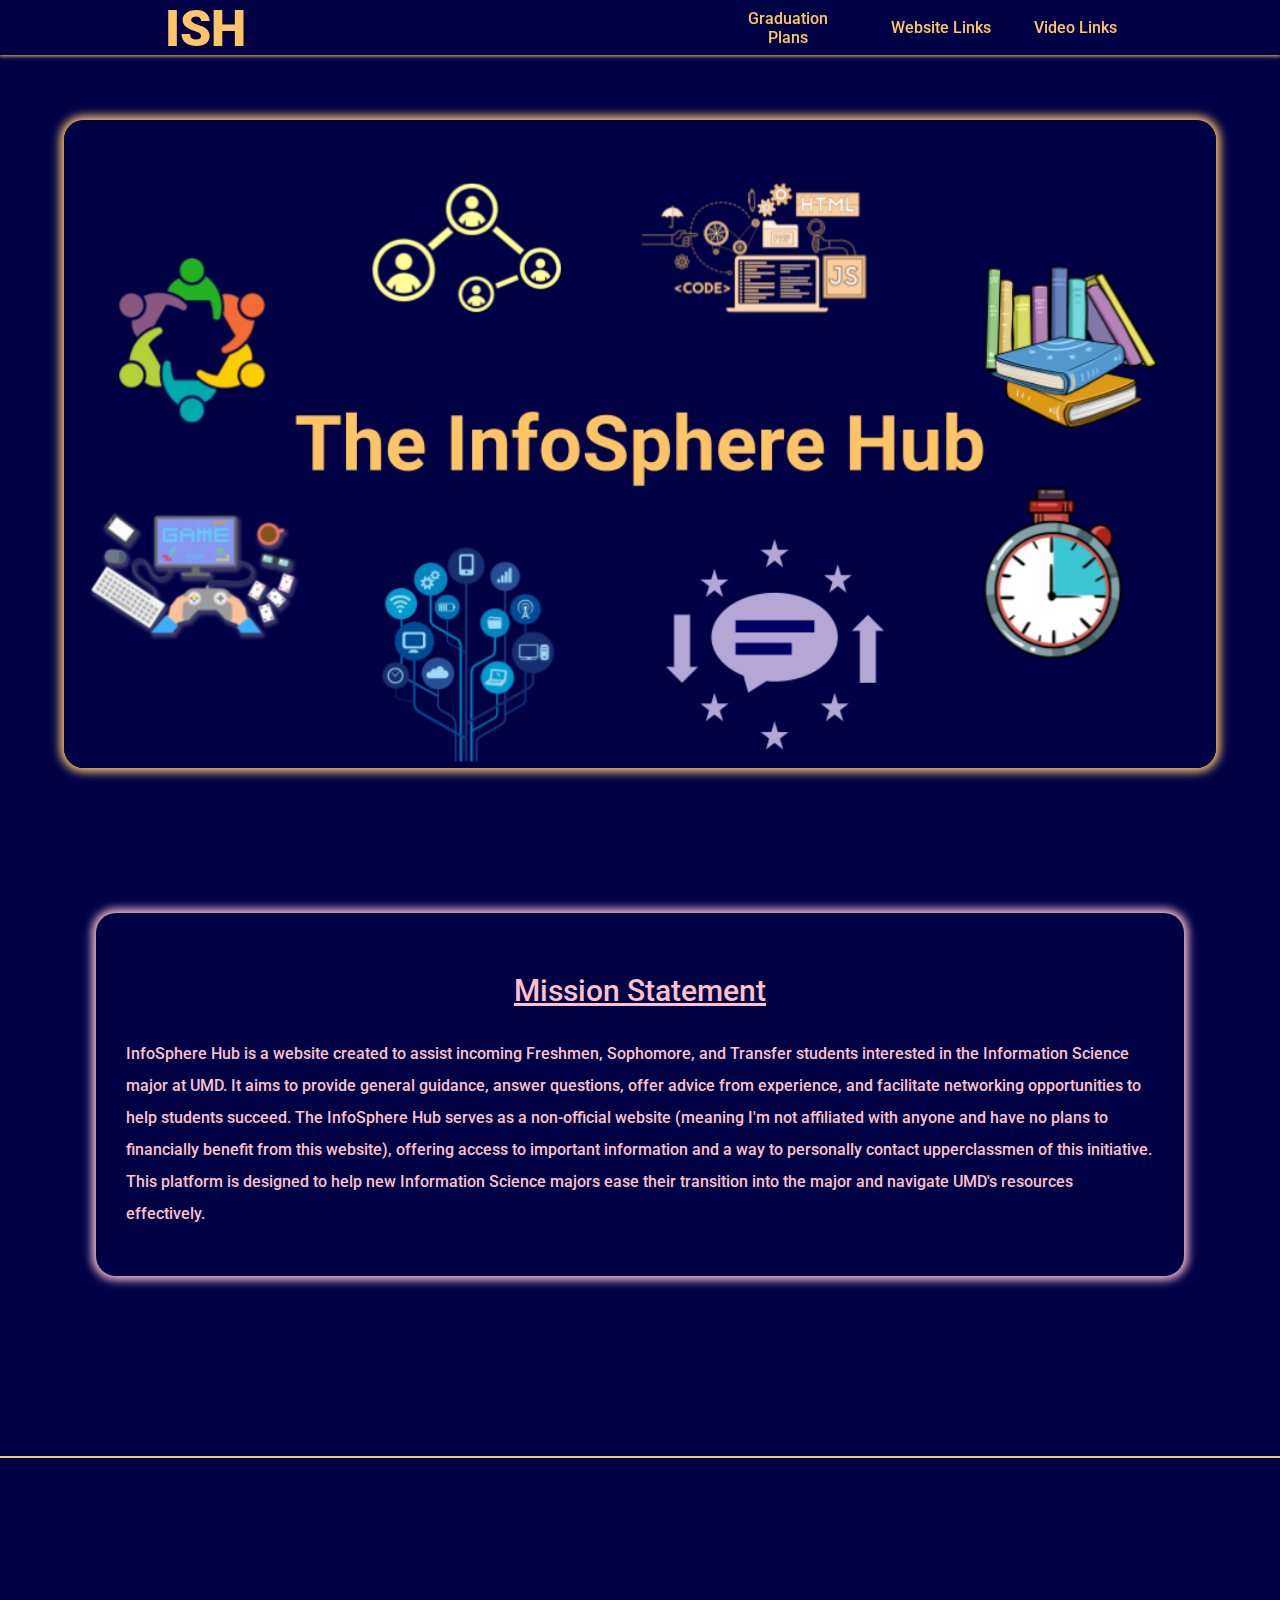
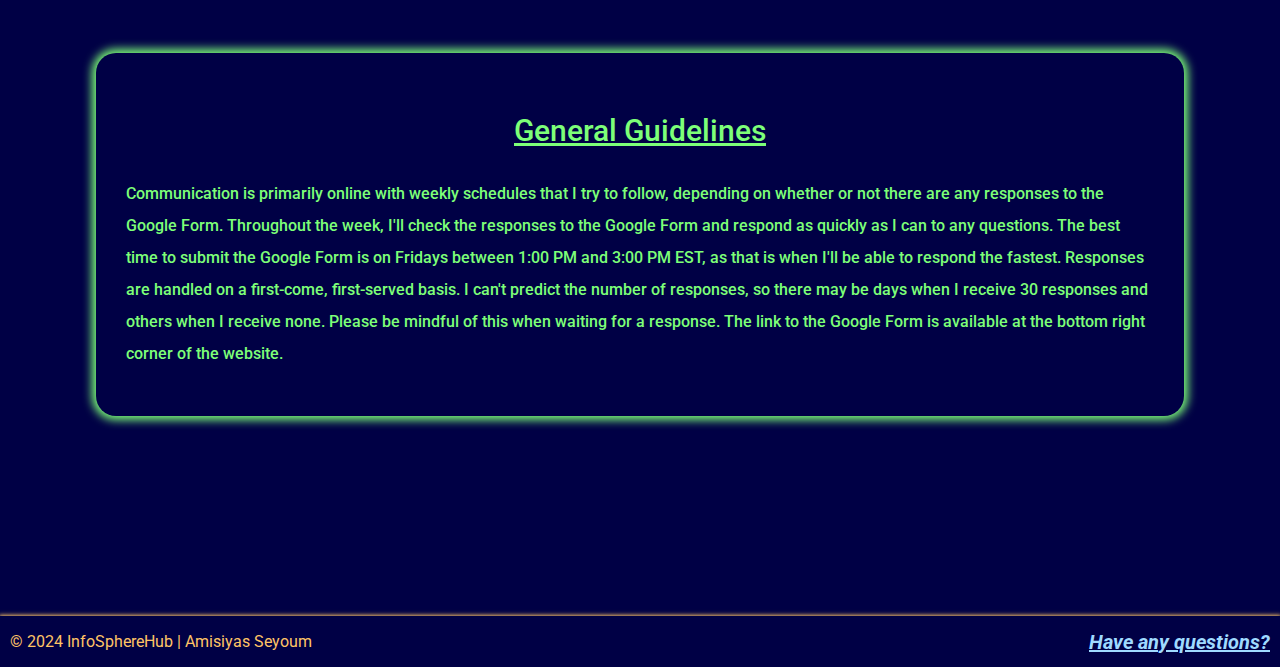
<file: index.html>
<!DOCTYPE html>
<html>
  <head>
    <meta name = "viewport" content = "width = device-width, initial-scale = 1">

    <title>Home Page</title>

    <link rel="preconnect" href="https://fonts.googleapis.com">
    <link rel="preconnect" href="https://fonts.gstatic.com" crossorigin>
    <link href="https://fonts.googleapis.com/css2?family=Roboto:wght@400;500;700;900&display=swap" rel="stylesheet">

    <link rel = "stylesheet" href = "styles/header_footer.css">

    <link rel = "stylesheet" href = "styles/home_general.css">
    <link rel = "stylesheet" href = "styles/home_mission_statement.css">
    <link rel = "stylesheet" href = "styles/home_general_guidelines.css">
  </head>

  <body>
    <!--Header Section-->
    <header class = "header">

      <!--Left Section of Header-->
      <!--Home Button-->
      <div class = "left_section__parent_container">
        <a class = "home_button_link" target = "_self" href = "index.html">ISH</a>
      </div>
      
      <!--Right Section of Header-->
      <!--Grad Plans, Web Links, Vid Links, About Us-->
      <div class = "right_section_parent_container">        
        <div class = "grad_plans_container">
          <a class = grad_plans_link_container target = "_self" href = "grad_plans.html">
            <button class = "grad_plans_button">
              Graduation Plans
            </button>
          </a>
        </div>

        <div class = "web_links_parent_container">
          <a class = "web_links_link_container" target = "_self" href = "web_links.html">
            <button class = "web_links_button">
              Website Links
            </button>
          </a>
        </div>

        <div class = "vid_links_parent_container">
          <a class = "vid_links_link_container" target = "_self" href = "vid_links.html">
            <button class = "vid_links_button">
              Video Links
            </button>
          </a>
        </div>
      </div>
      
      <!--Hamburger Menu Section-->
      <button class = "hamburger">
        <div class= "bars"></div>
      </button>
    </header>

    <nav class = mobile_nav>
      <a target = "_self" href = "index.html">Home</a>
      <a target = "_self" href = "grad_plans.html">Graduation Plans</a>
      <a target = "_self" href = "web_links.html">Website Links</a>
      <a target = "_self" href = "vid_links.html">Video Links</a>
    </nav>
      <!--End of Hamburger Menu Section-->

    <!--Main Page Section-->
    <main class = "main_page">
      <!--Cover Photo Section-->
      <div class = "cover_image_container">
        <img class = "cover_image" src = "Images/cover photo.png">
      </div>

      <!--Mission Statement Section-->
      <div class = "ms_parent_container"> <!--This is the center alignment container-->
        <div class = "ms_secondary_container">
          <!--Images for mission statement section-->
          <div class = "ms_images_container">
            <img class = "ms_images" src = "Images/mission statement images.png">
          </div> 
          <!--Mission Statement Paragraph-->
          <div class = "ms_paragraph_container">
            <div class = "ms_paragraph_secondary_container">
              <p class = "ms_title">
                Mission Statement
              </p>
              <p class = "ms_paragraph">InfoSphere Hub is a website created to assist incoming Freshmen, 
                Sophomore, and Transfer students interested in the Information Science major at UMD. 
                It aims to provide general guidance, answer questions, offer advice from experience, 
                and facilitate networking opportunities to help students succeed. The InfoSphere Hub serves as a 
                non-official website (meaning I'm not affiliated with anyone and have no plans to 
                financially benefit from this website), offering access to important information and a way to 
                personally contact upperclassmen of this initiative. This platform is designed to help new 
                Information Science majors ease their transition into the major and navigate UMD's resources effectively.
              </p>
            </div>
          </div>  
        </div>
      </div>

      <!--Section divider-->
      <div class = "section_divider"></div>
      <!--Section divider-->

      <!--General Guidelines Section-->
      <div class = "gg_parent_container"> <!--This is the center alignment container-->
        <div class = "gg_secondary_container">
          <!--Images for general guidelines section-->
          <div class = "gg_images_container">
            <img class = "gg_images" src = "Images/general guidelines images.png">
          </div>
          <!--General Guidelines Paragraph-->
          <div class = "gg_paragraph_container">
            <div class = "gg_paragraph_secondary_container">
              <p class = "gg_title">
                General Guidelines
              </p>
              <p class = "gg_paragraph">Communication is primarily online with weekly schedules that I try to follow, depending 
                on whether or not there are any responses to the Google Form. Throughout the week, I'll check the 
                responses to the Google Form and respond as quickly as I can to any questions. The best time to submit the 
                Google Form is on Fridays between 1:00 PM and 3:00 PM EST, as that is when I'll be able to respond the 
                fastest. Responses are handled on a first-come, first-served basis. I can't predict the number of 
                responses, so there may be days when I receive 30 responses and others when I receive none. Please be mindful 
                of this when waiting for a response. The link to the Google Form is available at the bottom 
                right corner of the website.

              </p>
            </div>
          </div>
        </div>
      </div>

      <!--Footer-->
      <footer class = "footer">
        <!--Credits Section-->
        <div class = "credits_parent_container">
          <p class = "credits_info">
            &copy; 2024 InfoSphereHub | Amisiyas Seyoum
          </p>
        </div>
        <!--Have any questions Section-->
        <div class = "questions_parent_container">
          <a class = "questions_link" href = "https://docs.google.com/forms/d/e/1FAIpQLSdwYjT2PrSJ5yA03h56uR-TjN3y1RNiznmNmfEAzibIaVKJeA/viewform?usp=sf_link" target = "_blank">
            Have any questions?
          </a>
        </div>
      </footer>
    </main>
    <script src = "hamburger.js"></script>
  </body>
</html>
</file>
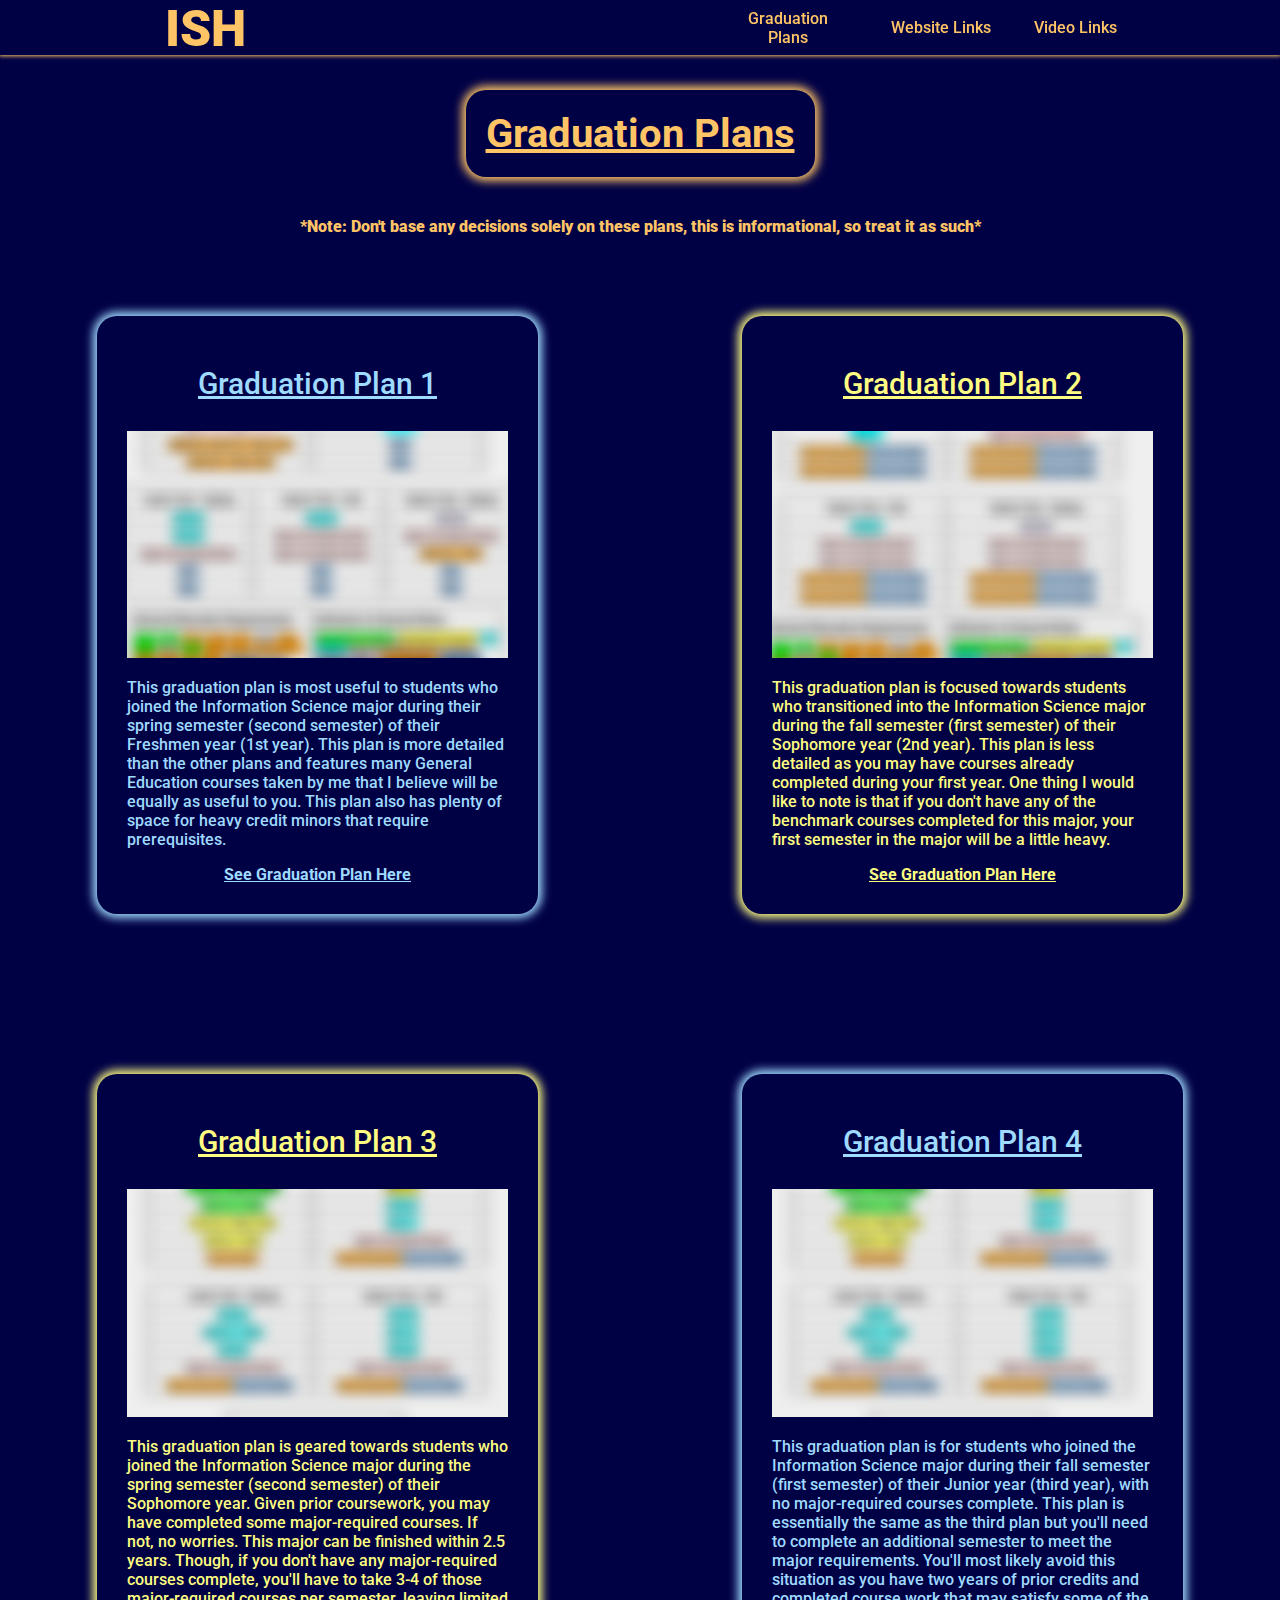
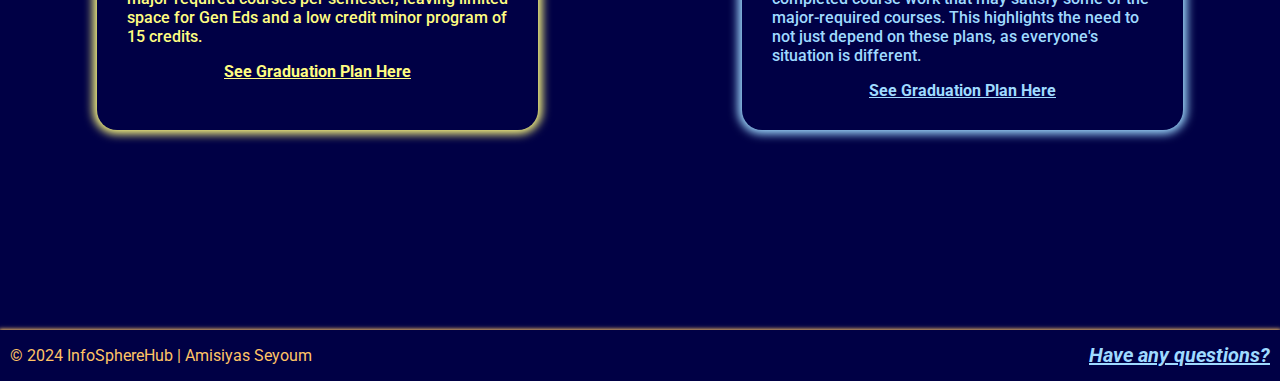
<file: grad_plans.html>
<!DOCTYPE html>
<html>
  <head>
    <meta name = "viewport" content = "width = device-width, initial-scale = 1">

    <title>Graduation Plans</title>

    <link rel="preconnect" href="https://fonts.googleapis.com">
    <link rel="preconnect" href="https://fonts.gstatic.com" crossorigin>
    <link href="https://fonts.googleapis.com/css2?family=Roboto:wght@400;500;700;900&display=swap" rel="stylesheet">

    <link rel = "stylesheet" href = "styles/header_footer.css">

    <link rel = "stylesheet" href = "styles/grad_plans_general.css">
    <link rel = "stylesheet" href = "styles/grad_plans_main.css">
  </head>

  <body>
    <!--Header Section-->
    <header class = "header">

      <!--Left Section of Header-->
      <!--Home Button-->
      <div class = "left_section__parent_container">
        <a class = "home_button_link" target = "_self" href = "index.html">ISH</a>
      </div>
      
      <!--Right Section of Header-->
      <!--Grad Plans, Web Links, Vid Links, About Us-->
      <div class = "right_section_parent_container">        
        <div class = "grad_plans_container">
          <a class = grad_plans_link_container target = "_self" href = "grad_plans.html">
            <button class = "grad_plans_button">
              Graduation Plans
            </button>
          </a>
        </div>

        <div class = "web_links_parent_container">
          <a class = "web_links_link_container" target = "_self" href = "web_links.html">
            <button class = "web_links_button">
              Website Links
            </button>
          </a>
        </div>

        <div class = "vid_links_parent_container">
          <a class = "vid_links_link_container" target = "_self" href = "vid_links.html">
            <button class = "vid_links_button">
              Video Links
            </button>
          </a>
        </div>
      </div>
      
      <!--Hamburger Menu Section-->
      <button class = "hamburger">
        <div class= "bars"></div>
      </button>
    </header>

    <nav class = mobile_nav>
      <a target = "_self" href = "index.html">Home</a>
      <a target = "_self" href = "grad_plans.html">Graduation Plans</a>
      <a target = "_self" href = "web_links.html">Website Links</a>
      <a target = "_self" href = "vid_links.html">Video Links</a>
    </nav>
      <!--End of Hamburger Menu Section-->

    <main>
      <div class = "title_parent_container">
        <div class = "title_section">
          <p class = "in_page_title">
            Graduation Plans
          </p>
        </div>
      </div>

      <div class = "disclaimer_section">
        <p class = "disclaimer">
          *Note: Don't base any decisions solely on these 
          plans, this is informational, so treat it as such*
        </p>
      </div>

      <!--Code for graduation plans-->
      <div class = "all_content_parent_container">
        <div class = "grad_plan_1">
          <div class = "title_1">
            <p class = "p_title_1">Graduation Plan 1</p>
          </div>

          <div class = "image_1">
            <img class = "blurred_image_1" src = "Images/blurred_image1.jpg">
          </div>

          <div class = "description_1">
            <p class = "main_body_1">This graduation plan is most useful to students who joined the Information Science major during their 
              spring semester (second semester) of their Freshmen year (1st year). This plan is more detailed than the other plans and 
              features many General Education courses taken by me that I believe will be equally as useful to you. This plan also has plenty
              of space for heavy credit minors that require prerequisites.</p>
          </div>
      
          <div class = "link_1">
            <a class = "link_gp_1" target = "_blank" href = "https://drive.google.com/file/d/1jembG12it1tdWSS9AviosTMy02KskB9C/view?usp=drive_link">See Graduation Plan Here</a>
          </div>
        </div>

        <div class = "grad_plan_2">
          <div class = "title_2">
            <p class = "p_title_2">Graduation Plan 2</p>
          </div>

          <div class = image_2>
            <img class = blurred_image_2 src = "Images/blurred_image2.jpg">
          </div>

          <div class = "description_2">
            <p class = "main_body_2">This graduation plan is focused towards students who transitioned into the Information Science 
              major during the fall semester (first semester) of their Sophomore year (2nd year). This plan is less detailed as you 
              may have courses already completed during your first year. One thing I would like to note is that if you don't have any 
              of the benchmark courses completed for this major, your first semester in the major will be a little heavy.</p>
          </div>
      
          <div class = "link_2">
            <a class = "link_gp_2" target = "_blank" href = "https://drive.google.com/file/d/1o1QCSAMXN9Zu8jONQX3ASHyjrUKS7ZOt/view?usp=drive_link">See Graduation Plan Here</a>
          </div>
        </div>

        <div class = "grad_plan_3">
          <div class = "title_3">
            <p class = "p_title_3">Graduation Plan 3</p>
          </div>

          <div class = "image_3"> 
            <img class = "blurred_image_3" src = "Images/blurred_image3.jpg">
          </div>

          <div class = "description_3">
            <p class = "main_body_3">This graduation plan is geared towards students who joined the Information Science major during the spring 
              semester (second semester) of their Sophomore year. Given prior coursework, you may have completed some major-required 
              courses. If not, no worries. This major can be finished within 2.5 years. Though, if you don't have any major-required 
              courses complete, you'll have to take 3-4 of those major-required courses per semester, leaving limited space for Gen Eds 
              and a low credit minor program of 15 credits.</p>
          </div>
      
          <div class = "link_3">
            <a class = "link_gp_3" target = "_blank" href = "https://drive.google.com/file/d/1AMujg6itJCIYKWDSgk_kFzNlgDpKf71D/view?usp=drive_link">See Graduation Plan Here</a>
          </div>
        </div>

        <div class = "grad_plan_4">
          <div class = "title_4">
            <p class = "p_title_4">Graduation Plan 4</p>
          </div>

          <div class = "image_4">
            <img class = "blurred_image_4" src = "Images/blurred_image4.jpg">
          </div>

          <div class = "description_4">
            <p class = "main_body_4">This graduation plan is for students who joined the Information Science major during their 
              fall semester (first semester) of their Junior year (third year), with no major-required courses complete. This plan 
              is essentially the same as the third plan but you'll need to complete an additional semester to meet the major 
              requirements. You'll most likely avoid this situation as you have two years of prior credits and completed course work 
              that may satisfy some of the major-required courses. This highlights the need to not just depend on these plans, as everyone's 
              situation is different.</p>
          </div>

          <div class = "link_4">
            <a class = "link_gp_4" target = "_blank" href = "https://drive.google.com/file/d/1FlkfhGoYEc1kST3CR1OAq9QYuWEhGrsQ/view?usp=drive_link">See Graduation Plan Here</a>
          </div>
        </div>
      </div>

      <!--Footer-->
      <footer class = "footer">
        <!--Credits Section-->
        <div class = "credits_parent_container">
          <p class = "credits_info">
            &copy; 2024 InfoSphereHub | Amisiyas Seyoum
          </p>
        </div>
        <!--Have any questions Section-->
        <div class = "questions_parent_container">
          <a class = "questions_link" href = "https://docs.google.com/forms/d/e/1FAIpQLSdwYjT2PrSJ5yA03h56uR-TjN3y1RNiznmNmfEAzibIaVKJeA/viewform?usp=sf_link" target = "_blank">
            Have any questions?
          </a>
        </div>
      </footer>
    </main>
    <script src = "hamburger.js"></script>
  </body>
</html>
</file>
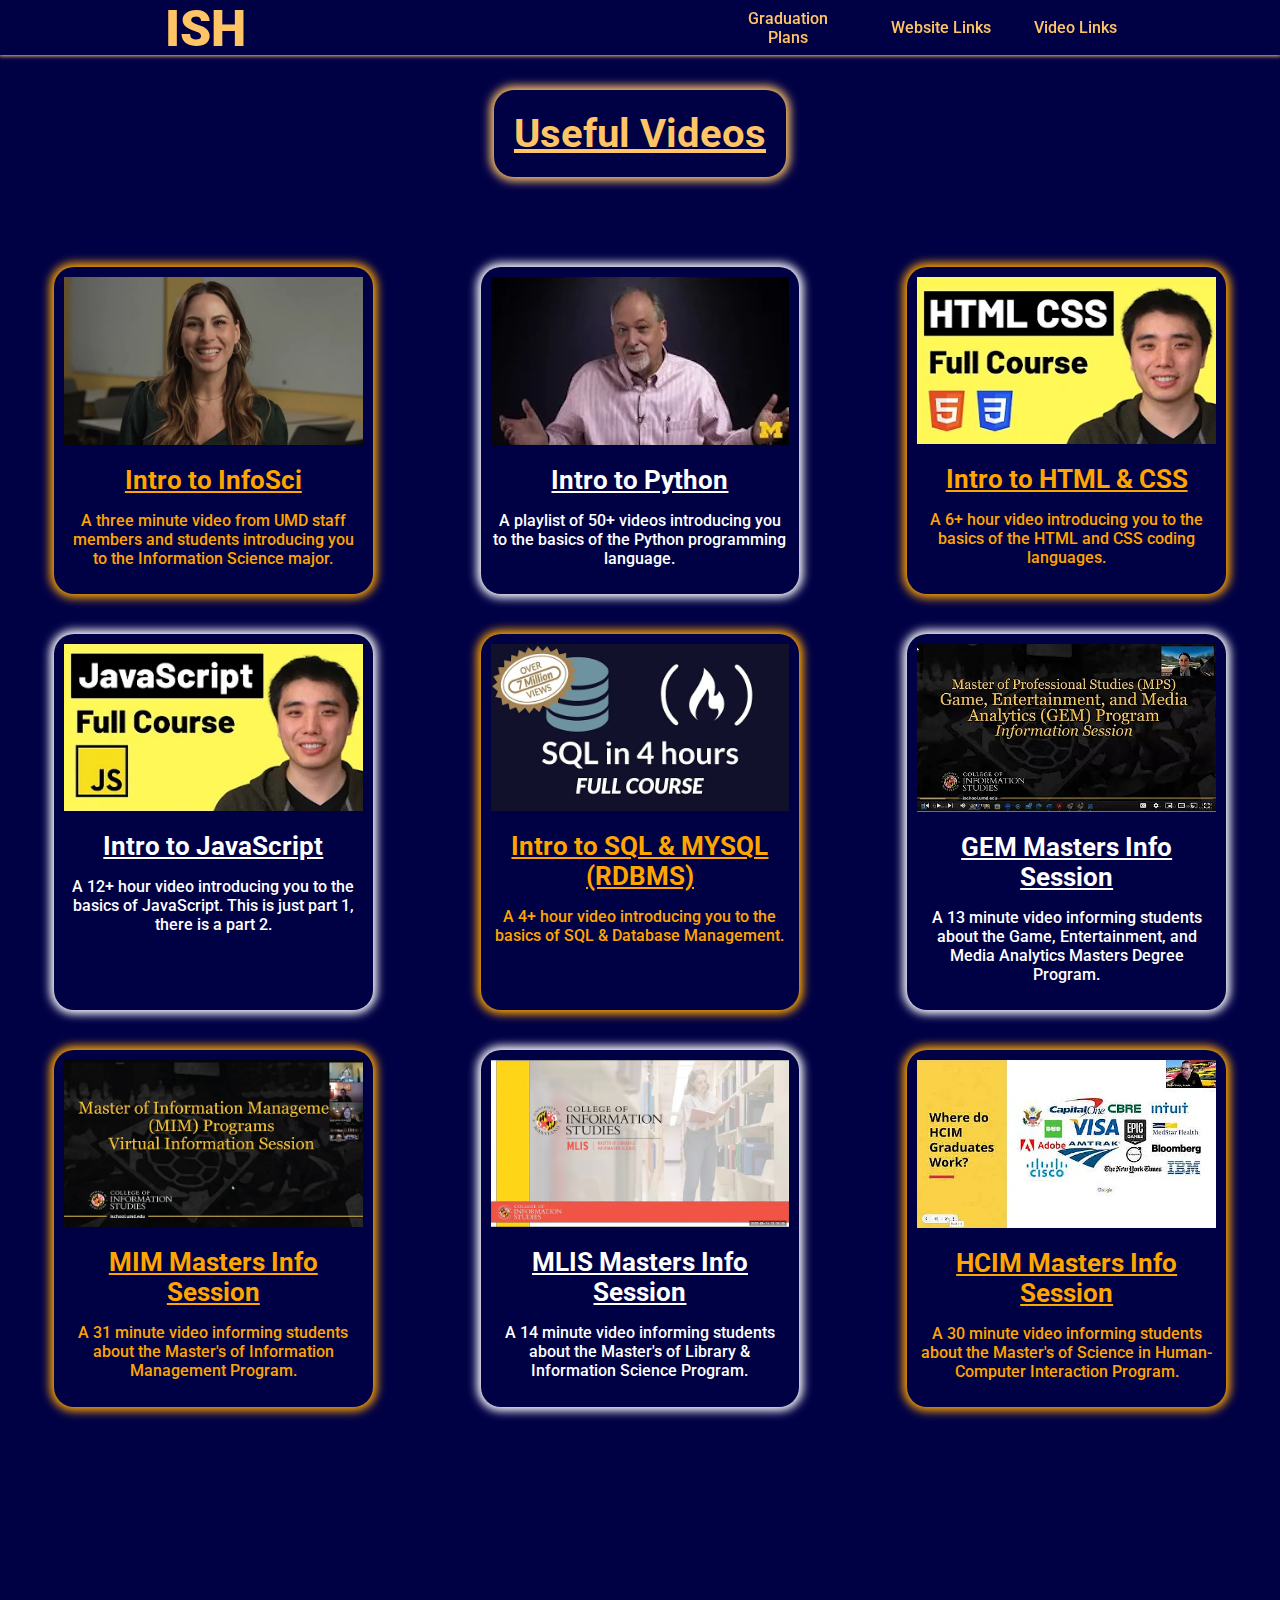
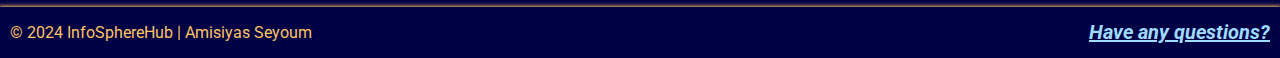
<file: vid_links.html>
<!DOCTYPE html>
<html>
  <head>
    <meta name = "viewport" content = "width = device-width, initial-scale = 1">

    <title>Video Links</title>

    <link rel="preconnect" href="https://fonts.googleapis.com">
    <link rel="preconnect" href="https://fonts.gstatic.com" crossorigin>
    <link href="https://fonts.googleapis.com/css2?family=Roboto:wght@400;500;700;900&display=swap" rel="stylesheet">

    <link rel = "stylesheet" href = "styles/header_footer.css">

    <link rel = "stylesheet" href = "styles/vid_links_general.css">
    <link rel = "stylesheet" href = "styles/vid_links_main.css">
  </head>
  <body>
    <!--Header Section-->
    <header class = "header">

      <!--Left Section of Header-->
      <!--Home Button-->
      <div class = "left_section__parent_container">
        <a class = "home_button_link" target = "_self" href = "index.html">ISH</a>
      </div>
      
      <!--Right Section of Header-->
      <!--Grad Plans, Web Links, Vid Links, About Us-->
      <div class = "right_section_parent_container">        
        <div class = "grad_plans_container">
          <a class = grad_plans_link_container target = "_self" href = "grad_plans.html">
            <button class = "grad_plans_button">
              Graduation Plans
            </button>
          </a>
        </div>

        <div class = "web_links_parent_container">
          <a class = "web_links_link_container" target = "_self" href = "web_links.html">
            <button class = "web_links_button">
              Website Links
            </button>
          </a>
        </div>

        <div class = "vid_links_parent_container">
          <a class = "vid_links_link_container" target = "_self" href = "vid_links.html">
            <button class = "vid_links_button">
              Video Links
            </button>
          </a>
        </div>
      </div>
      
      <!--Hamburger Menu Section-->
      <button class = "hamburger">
        <div class= "bars"></div>
      </button>
    </header>

    <nav class = mobile_nav>
      <a target = "_self" href = "index.html">Home</a>
      <a target = "_self" href = "grad_plans.html">Graduation Plans</a>
      <a target = "_self" href = "web_links.html">Website Links</a>
      <a target = "_self" href = "vid_links.html">Video Links</a>
    </nav>
      <!--End of Hamburger Menu Section-->

    <!--In page title-->
    <div class = "in_page_title_parent_container">
      <p class = "in_page_title">Useful Videos</p>
    </div>

    <main>
      <!--Main body-->
      <div class = "main_body_parent_container">
        <div class = "video_container_1">
          <a class = "image_link_1" target = "_blank" href = "https://youtu.be/pP2l9AC6t7w?si=8lrzuFLHO_WNR_5z">
            <img class = "image_1" src = "Images/thumbnail1.webp">
          </a>
          <p class = "yt_link_1">
            <a class = "video_title_link_1" target = "_blank" href = "https://youtu.be/4NFe5SHektA?si=I0NqwJbCaUJmRlpy">
              Intro to InfoSci
            </a>
          </p>
          <p class = "description_1">
            A three minute video from UMD staff members and students introducing you to the Information Science major.
          </p>
        </div>

        <div class = "video_container_2">
          <a class = "image_link_2" target = "_blank" href = "https://youtube.com/playlist?list=PLAtoCfxWRIErTozMKGdHmUieMuQDGEoEJ&si=brleRNNxy695Qusa">
            <img class = "image_2" src = "Images/thumbnail2.webp">
          </a>
          <p class = "yt_link_2">
            <a class = "video_title_link_2" target = "_blank" href = "https://youtube.com/playlist?list=PLAtoCfxWRIErTozMKGdHmUieMuQDGEoEJ&si=brleRNNxy695Qusa">
              Intro to Python
            </a>
          </p>
          <p class = "description_2">A playlist of 50+ videos introducing you to the basics of the Python programming language.</p>
        </div>

        <div class = "video_container_3">
          <a class = "image_link_3" target = "_blank" href = "https://youtu.be/G3e-cpL7ofc?si=diqvnUab9VzQRIK0">
            <img class = "image_3" src = "Images/thumbnail3.webp">
          </a>
          <p class = "yt_link_3">
            <a class = "video_title_link_3" target = "_blank" href = "https://youtu.be/G3e-cpL7ofc?si=diqvnUab9VzQRIK0">
              Intro to HTML & CSS
            </a>
          </p>
          <p class = "description_3">A 6+ hour video introducing you to the basics of the HTML and CSS coding languages.</p>
        </div>

        <div class = "video_container_4">
          <a class = "image_link_4" target = "_blank" href = "https://youtu.be/SBmSRK3feww?si=JU2B48zkxHThaXiH">
            <img class = "image_4" src = "Images/thumbnail4.webp">
          </a>
          <p class = "yt_link_4">
            <a class = "video_title_link_4" target = "_blank" href = "https://youtu.be/EerdGm-ehJQ?si=pvvixlQEKqGuf0X_">
              Intro to JavaScript
            </a>
          </p>
          <p class = "description_4">A 12+ hour video introducing you to the basics of JavaScript. This is just part 1, there is a part 2.</p>
        </div>

        <div class = "video_container_5">
          <a class = "image_link_5" target = "_blank" href = "https://youtu.be/HXV3zeQKqGY?si=YPyx-OOxyxcSUvYF">
            <img class = "image_5" src = "Images/thumbnail5.webp">
          </a>
          <p class = "yt_link_5">
            <a class = "video_title_link_5" target = "_blank" href = "https://youtu.be/HXV3zeQKqGY?si=YPyx-OOxyxcSUvYF">
              Intro to SQL & MYSQL (RDBMS)
            </a>
          </p>
          <p class = "description_5">A 4+ hour video introducing you to the basics of SQL & Database Management.</p>
        </div>

        <div class = "video_container_6">
          <a class = "image_link_6" target = "_blank" href = "https://youtu.be/DjOnhRXMOIE?si=xAtfyR12ma7hAKoy">
            <img class = "image_6" src = "Images/thumbnail6.webp">
          </a>
          <p class = "yt_link_6">
            <a class = "video_title_link_6" target = "_blank" href = "https://youtu.be/DjOnhRXMOIE?si=xAtfyR12ma7hAKoy">
              GEM Masters Info Session
            </a>
          </p>
          <p class = "description_6">A 13 minute video informing students about the Game, Entertainment, and Media Analytics Masters Degree Program.</p>
        </div>

        <div class = "video_container_7">
          <a class = "image_link_7" target = "_blank" href = "https://youtu.be/xF0YGxo6G1M?si=I5tJKpg2rliALPsu">
            <img class = "image_7" src = "Images/thumbnail7.webp">
          </a>
          <p class = "yt_link_7">
            <a class = "video_title_link_7" target = "_blank" href = "https://youtu.be/xF0YGxo6G1M?si=I5tJKpg2rliALPsu">
              MIM Masters Info Session
            </a>
          </p>
          <p class = "description_7">A 31 minute video informing students about the Master's of Information Management Program.</p>
        </div>

        <div class = "video_container_8">
          <a class = "image_link_8" target = "_blank" href = "https://youtu.be/C1G5zWbTEkw?si=x6mAgHsdvrosvaTb">
            <img class = "image_8" src = "Images/thumbnail8.webp">
          </a>
          <p class = "yt_link_8">
            <a class = "video_title_link_8" target = "_blank" href = "https://youtu.be/C1G5zWbTEkw?si=x6mAgHsdvrosvaTb">
              MLIS Masters Info Session
            </a>
          </p>
          <p class = "description_8">A 14 minute video informing students about the Master's of Library & Information Science Program.</p>
        </div>

        <div class = "video_container_9">
          <a class = "image_link_9" target = "_blank" href = "https://youtu.be/C1aZmRxlAB4?si=rPYaiZxnuMl56Jbi">
            <img class = "image_9" src = "Images/thumbnail9.webp">
          </a>
          <p class = "yt_link_9">
            <a class = "video_title_link_9" target = "_blank" href = "https://youtu.be/C1aZmRxlAB4?si=rPYaiZxnuMl56Jbi">
              HCIM Masters Info Session
            </a>
          </p>
          <p class = "description_9">A 30 minute video informing students about the Master's of Science in Human-Computer Interaction Program.</p>
        </div>
      </div>

      <!--Footer-->
      <footer class = "footer">
        <!--Credits Section-->
        <div class = "credits_parent_container">
          <p class = "credits_info">
            &copy; 2024 InfoSphereHub | Amisiyas Seyoum
          </p>
        </div>
        <!--Have any questions Section-->
        <div class = "questions_parent_container">
          <a class = "questions_link" href = "https://docs.google.com/forms/d/e/1FAIpQLSdwYjT2PrSJ5yA03h56uR-TjN3y1RNiznmNmfEAzibIaVKJeA/viewform?usp=sf_link" target = "_blank">
            Have any questions?
          </a>
        </div>
      </footer>
    </main>
    <script src = "hamburger.js"></script>
  </body>
</html>
</file>
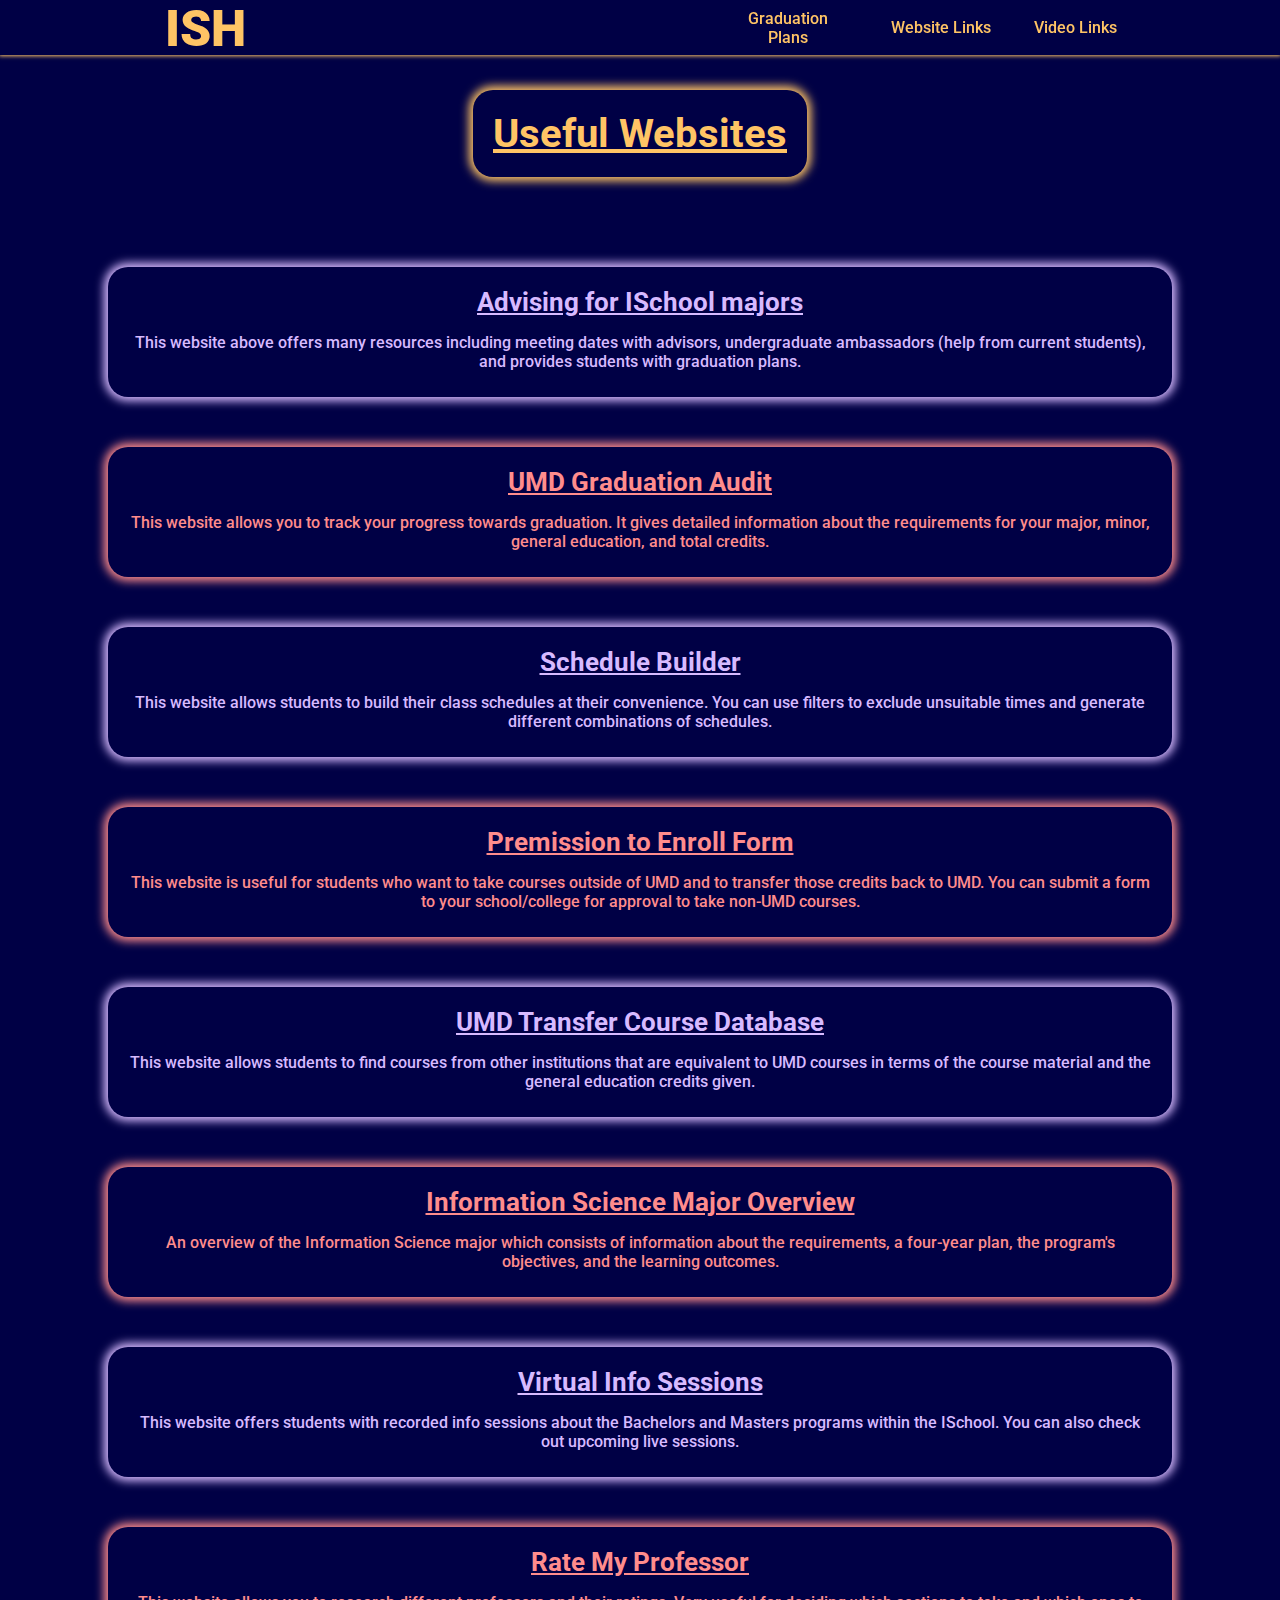
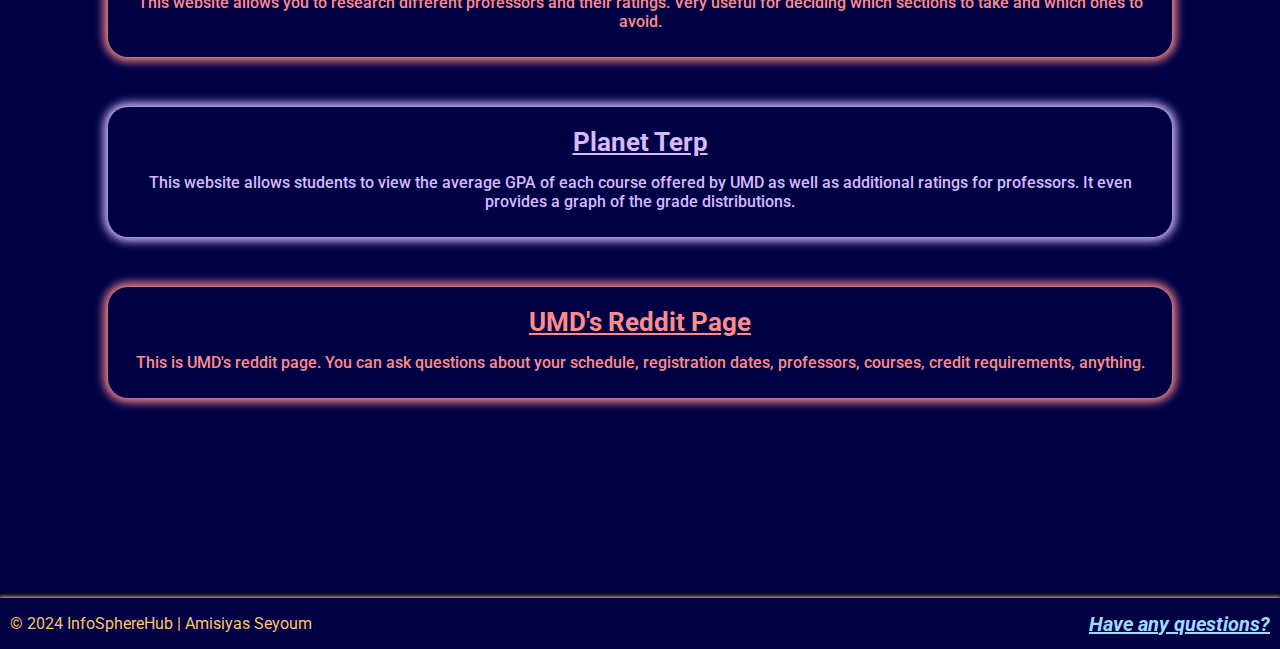
<file: web_links.html>
<!DOCTYPE html>
<html>
  <head>
    <meta name = "viewport" content = "width = device-width, initial-scale = 1">

    <title>Web Links</title>

    <link rel="preconnect" href="https://fonts.googleapis.com">
    <link rel="preconnect" href="https://fonts.gstatic.com" crossorigin>
    <link href="https://fonts.googleapis.com/css2?family=Roboto:wght@400;500;700;900&display=swap" rel="stylesheet">

    <link rel = "stylesheet" href = "styles/header_footer.css">

    <link rel = "stylesheet" href = "styles/web_links_general.css">
    <link rel = "stylesheet" href = "styles/web_links_main.css">
  </head>
  <body>
    <!--Header Section-->
    <header class = "header">

      <!--Left Section of Header-->
      <!--Home Button-->
      <div class = "left_section__parent_container">
        <a class = "home_button_link" target = "_self" href = "index.html">ISH</a>
      </div>
      
      <!--Right Section of Header-->
      <!--Grad Plans, Web Links, Vid Links, About Us-->
      <div class = "right_section_parent_container">        
        <div class = "grad_plans_container">
          <a class = grad_plans_link_container target = "_self" href = "grad_plans.html">
            <button class = "grad_plans_button">
              Graduation Plans
            </button>
          </a>
        </div>

        <div class = "web_links_parent_container">
          <a class = "web_links_link_container" target = "_self" href = "web_links.html">
            <button class = "web_links_button">
              Website Links
            </button>
          </a>
        </div>

        <div class = "vid_links_parent_container">
          <a class = "vid_links_link_container" target = "_self" href = "vid_links.html">
            <button class = "vid_links_button">
              Video Links
            </button>
          </a>
        </div>
      </div>
      
      <!--Hamburger Menu Section-->
      <button class = "hamburger">
        <div class= "bars"></div>
      </button>
    </header>

    <nav class = mobile_nav>
      <a target = "_self" href = "index.html">Home</a>
      <a target = "_self" href = "grad_plans.html">Graduation Plans</a>
      <a target = "_self" href = "web_links.html">Website Links</a>
      <a target = "_self" href = "vid_links.html">Video Links</a>
    </nav>
      <!--End of Hamburger Menu Section-->

    <!--In page title-->
    <div class = "title_container">
      <p class = "in_page_title">Useful Websites</p>
    </div>

    <!--Links-->
    <main>
      <div class = "all_content_parent_container">
        <div class = "left_container">

          <div class = "link_container_1">
            <div class = "link_inner_container_1">
              <a class = "link_1" target = "_blank" href = "https://ischool.umd.edu/academics/bachelors-programs/advising/">
                Advising for ISchool majors
              </a>
            </div>

            <div class = "paragraph_container_1">
              <p class = "paragraph_1">
                This website above offers many resources including meeting dates with advisors, 
                undergraduate ambassadors (help from current students), and provides 
                students with graduation plans.
              </p>
            </div>
          </div>
    
          <div class = "link_container_2">
            <div class = "link_inner_container_2">
              <a class = "link_2" target = "_blank" href = "https://uachieve.umd.edu/">
                UMD Graduation Audit
              </a>
            </div>

            <div class = "paragraph_container_2">
              <p class = "paragraph_2">
                This website allows you to track your progress towards graduation. It gives 
                detailed information about the requirements for your major, 
                minor, general education, and total credits.
              </p>
            </div>
          </div>
    
          <div class = "link_container_3">
            <div class = "link_inner_container_3">
              <a class = "link_3" target = "_blank" href = "https://venus.umd.edu">Schedule Builder</a>
            </div>

            <div class = "paragraph_container_3">
              <p class = "paragraph_3">This website allows students to build their class 
                schedules at their convenience. You can use filters to exclude unsuitable times 
                and generate different combinations of schedules.
              </p>
            </div>
          </div>
    
          <div class = "link_container_4">
            <div class = "link_inner_container_4">
              <a class = "link_4" target = "_blank" href = "https://registrar.umd.edu/petitions-forms/PermissionToEnroll.html#:~:text=If%20you%20wish%20to%20take,required%20at%20the%20visiting%20institution">Premission to Enroll Form</a>
            </div>

            <div class = "paragraph_container_4">
              <p class = "paragraph_4">This website is useful for students who want to 
                take courses outside of UMD and to transfer those credits back to UMD. You can submit a form to your school/college 
                for approval to take non-UMD courses.
              </p>
            </div>
          </div>
    
          <div class = "link_container_5">
            <div class = "link_inner_container_5">
              <a class = "link_5" target = "_blank" href = "https://app.transfercredit.umd.edu/reverse-search.html">UMD Transfer Course Database</a>
            </div>

            <div class = "paragraph_container_5">
              <p class = "paragraph_5">This website allows students to find courses from other institutions 
                that are equivalent to UMD courses in terms of the course material and 
                the general education credits given.
              </p>
            </div>
          </div>
        </div>
  
        <div class = "right_container">
          <div class = "link_container_6">
            <div class = "link_inner_container_6">
              <a class = "link_6" target = "_blank" href = "https://academiccatalog.umd.edu/undergraduate/colleges-schools/information-studies/information-science-major/">Information Science Major Overview</a>
            </div>

            <div class = "paragraph_container_6">
              <p class = "paragraph_6">An overview of the Information Science major which consists of 
                information about the requirements, a four-year plan, the program's objectives, 
                and the learning outcomes.
              </p>
            </div>
          </div>
    
          <div class = "link_container_7">
            <div class = "link_inner_container_7">
              <a class = "link_7" target = "_blank" href = "https://ischool.umd.edu/academics/virtual-info-sessions/">Virtual Info Sessions</a>
            </div>

            <div class = "paragraph_container_7">
              <p class = "paragraph_7">This website offers students with recorded info sessions about the 
                Bachelors and Masters programs within the ISchool. You can also 
                check out upcoming live sessions.
              </p>
            </div>
          </div>
    
          <div class = "link_container_8">
            <div class = "link_inner_container_8">
              <a class = "link_8" target = "_blank" href = "https://www.ratemyprofessors.com/">Rate My Professor</a>
            </div>

            <div class = "paragraph_container_8">
              <p class = "paragraph_8">This website allows you to research different professors 
                and their ratings. Very useful for deciding which sections 
                to take and which ones to avoid.
              </p>
            </div>
          </div>
    
          <div class = "link_container_9">
            <div class = "link_inner_container_9">
              <a class = "link_9" target = "_blank" href = "https://planetterp.com/">Planet Terp</a>
            </div>

            <div class = "paragraph_container_9">
              <p class = "paragraph_9">This website allows students to view the average GPA 
                of each course offered by UMD as well as additional ratings for professors. 
                It even provides a graph of the grade distributions.
              </p>
            </div>
          </div>
    
          <div class = "link_container_10">
            <div class = "link_inner_container_10">
              <a class = "link_10" target = "_blank" href = "https://www.reddit.com/r/UMD/">UMD's Reddit Page</a>
            </div>

            <div class = "paragraph_container_10">
              <p class = "paragraph_10">This is UMD's reddit page. You can ask questions 
                about your schedule, registration dates, professors, courses, 
                credit requirements, anything.</p>
            </div>
          </div>
        </div>
      </div>

      <!--Footer-->
      <footer class = "footer">
        <!--Credits Section-->
        <div class = "credits_parent_container">
          <p class = "credits_info">
            &copy; 2024 InfoSphereHub | Amisiyas Seyoum
          </p>
        </div>
        <!--Have any questions Section-->
        <div class = "questions_parent_container">
          <a class = "questions_link" href = "https://docs.google.com/forms/d/e/1FAIpQLSdwYjT2PrSJ5yA03h56uR-TjN3y1RNiznmNmfEAzibIaVKJeA/viewform?usp=sf_link" target = "_blank">
            Have any questions?
          </a>
        </div>
      </footer>
    </main>
    <script src = "hamburger.js"></script>
  </body>
</html>
</file>
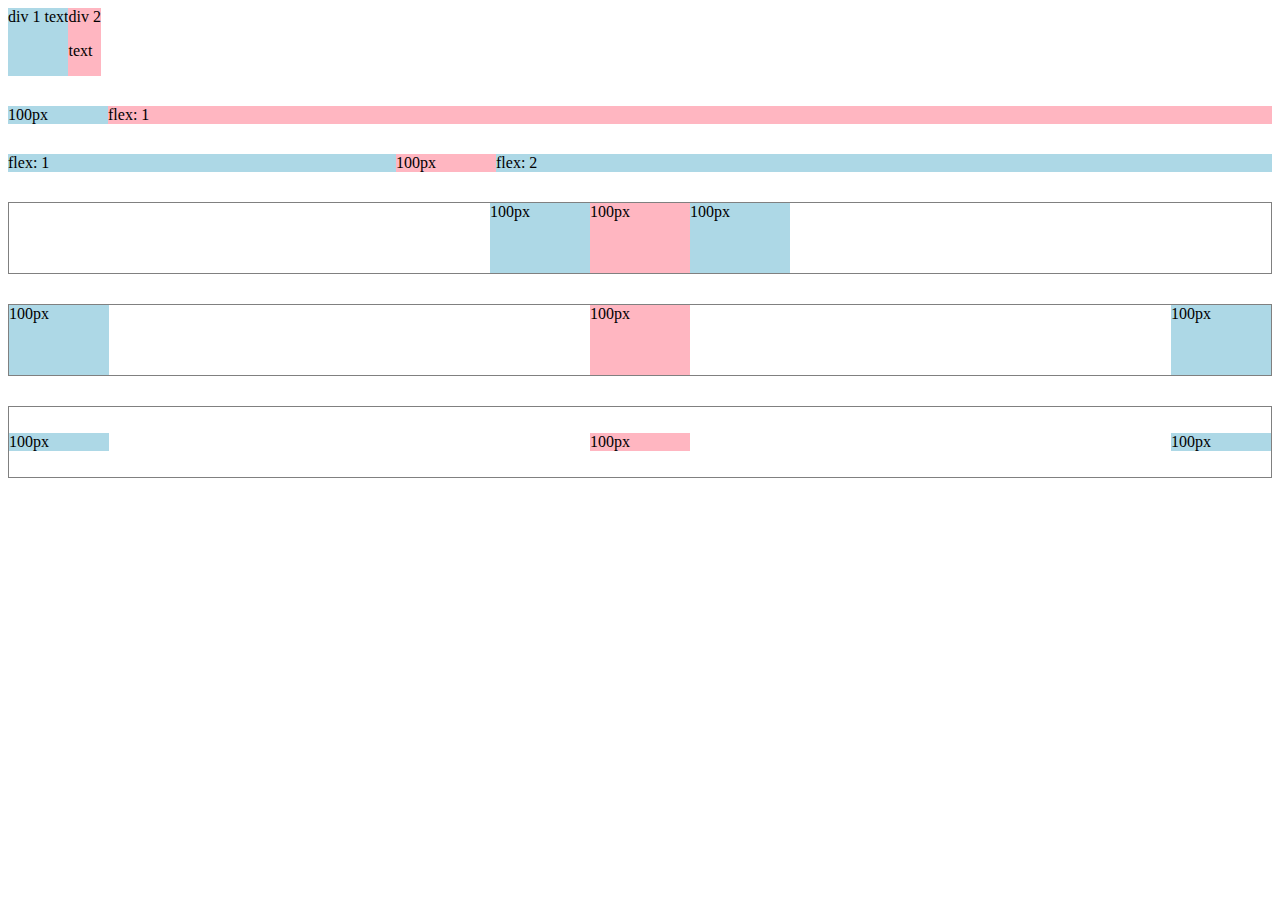
<file: Resources/flexbox.html>
<!DOCTYPE html>
<html>
    <head>
        <title> Flexbox Practice </title>
    </head>
    <body style = "padding-bottom: 100px;">
        <div style = "
            display: flex;
            flex-direction: row;
            ">
            <div style = "background-color: lightblue;"> div 1 text </div>
            <div style = "background-color: lightpink;"> div 2 <p> text </p></div>
        </div>

        <div style = "
            margin-top: 30px;
            display: flex;
            flex-direction: row;
            ">
            <div style = 
                "background-color: lightblue;
                width: 100px;
            "> 100px </div>
            <div style = 
            "background-color: lightpink;
            flex: 1;
            "> flex: 1 </div>
        </div>

        <div style = "
            margin-top: 30px;
            display: flex;
            flex-direction: row;
            ">

            <div style = 
            "background-color: lightblue;
            flex: 1;
            "> flex: 1 </div>

            <div style = 
                "background-color: lightpink;
                width: 100px;
            "> 100px </div>
            
            <div style = 
                "background-color: lightblue;
                flex: 2;
            "> flex: 2 </div>
        </div>

        <div style = "
            margin-top: 30px;
            height: 70px;
            border-width: 1px;
            border-style: solid;
            border-color: gray;

            display: flex;
            flex-direction: row;
            justify-content: center;
            ">

            <div style = 
            "background-color: lightblue;
            width: 100px;
            "> 100px </div>

            <div style = 
                "background-color: lightpink;
                width: 100px;
            "> 100px </div>
            
            <div style = 
                "background-color: lightblue;
                width: 100px;
            "> 100px </div>
        </div>

        <div style = "
            margin-top: 30px;
            height: 70px;
            border-width: 1px;
            border-style: solid;
            border-color: gray;

            display: flex;
            flex-direction: row;
            justify-content: space-between;
            ">

            <div style = 
            "background-color: lightblue;
            width: 100px;
            "> 100px </div>

            <div style = 
                "background-color: lightpink;
                width: 100px;
            "> 100px </div>
            
            <div style = 
                "background-color: lightblue;
                width: 100px;
            "> 100px </div>
        </div>

        <div style = "
            margin-top: 30px;
            height: 70px;
            border-width: 1px;
            border-style: solid;
            border-color: gray;

            display: flex;
            flex-direction: row;
            justify-content: space-between;
            align-items: center;
            ">

            <div style = 
            "background-color: lightblue;
            width: 100px;
            "> 100px </div>

            <div style = 
                "background-color: lightpink;
                width: 100px;
            "> 100px </div>
            
            <div style = 
                "background-color: lightblue;
                width: 100px;
            "> 100px </div>
        </div>
    </body>
</html>
</file>
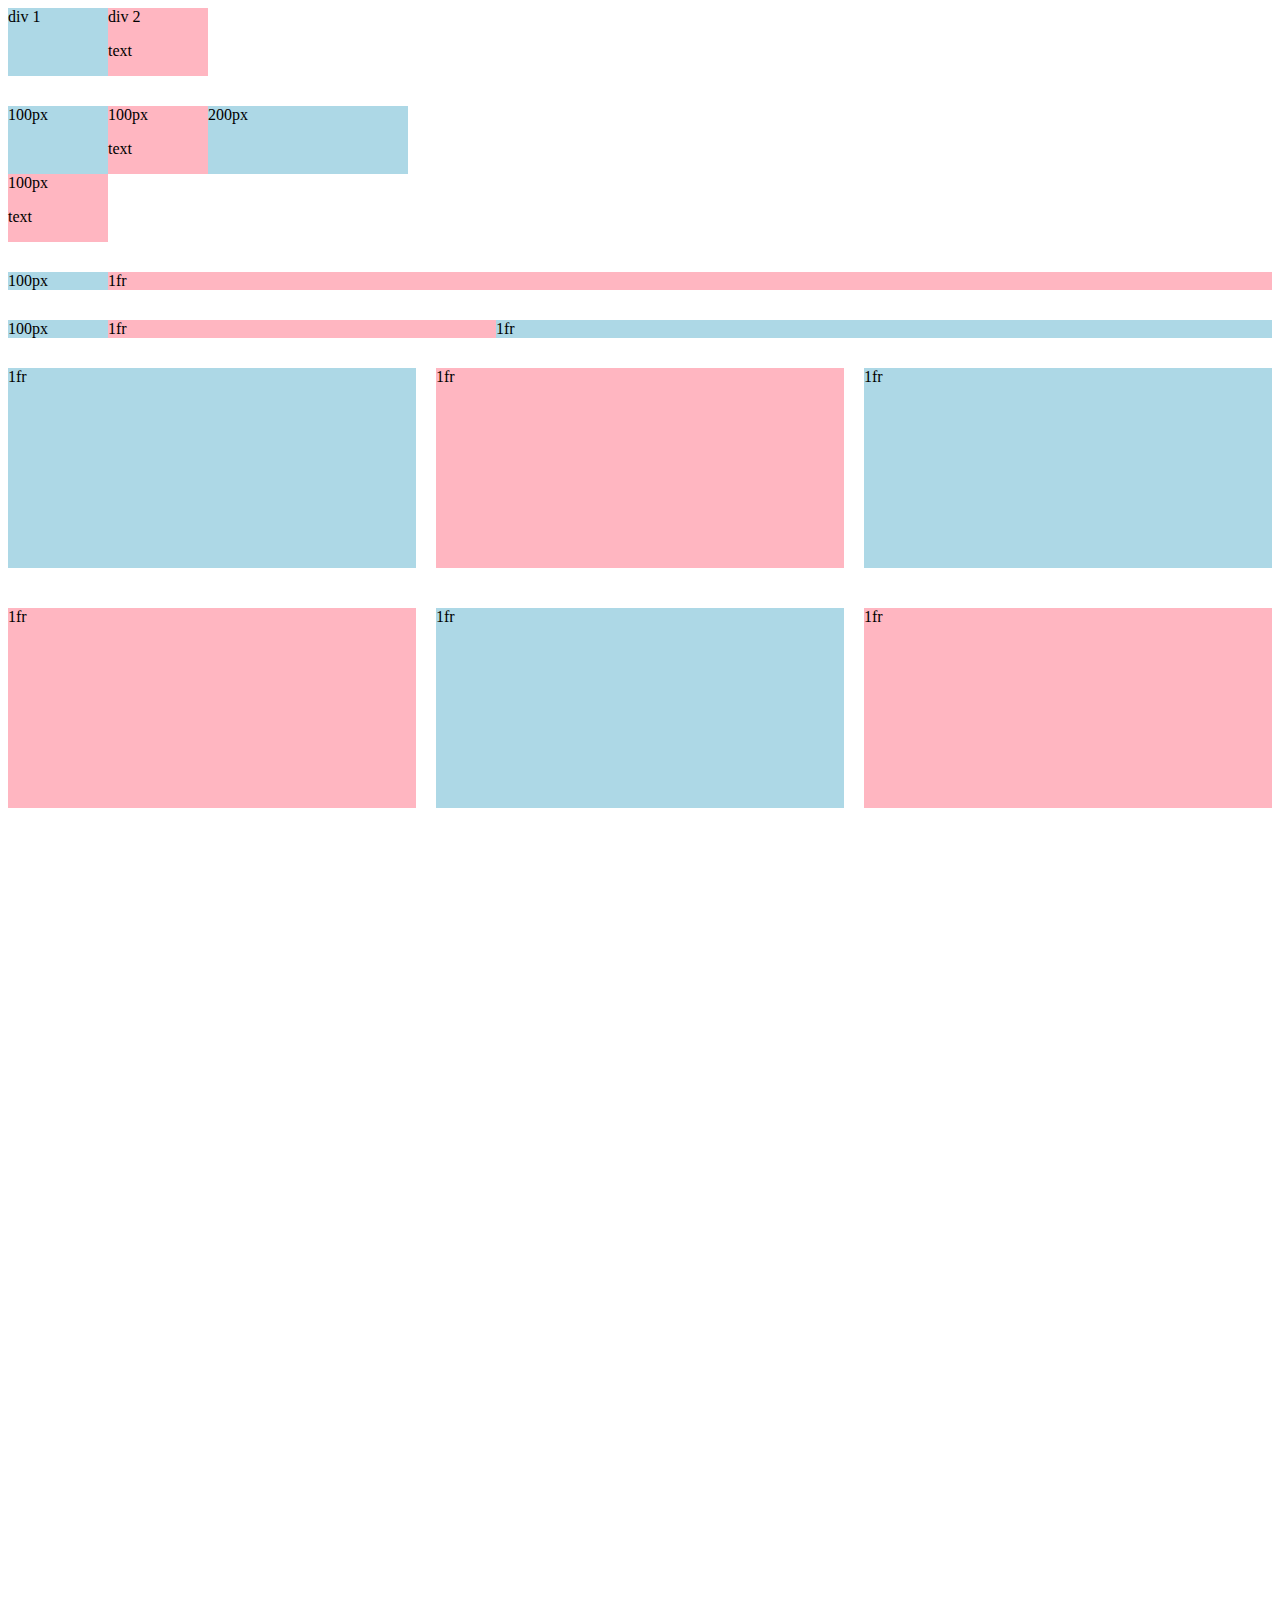
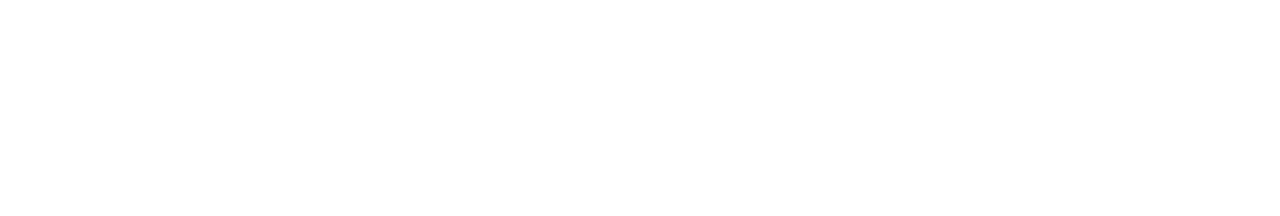
<file: Resources/grid.html>
<!DOCTYPE html>
<html>
  <head>
    <title> Grid Practice </title>
  </head>
  <body style = "padding-bottom: 1000px">
    <div style ="
      display: grid;
      grid-template-columns: 100px 100px;">
      <div style = "background-color: lightblue;"> div 1 </div>
      <div style = "background-color: lightpink;"> div 2 <p> text </p></div>
    </div>

    <div style = 
      "margin-top: 30px;
      display: grid;
      grid-template-columns: 100px 100px 200px;">
      
      <div style = "background-color: lightblue;"> 100px </div>
      <div style = "background-color: lightpink;"> 100px <p> text </p></div>
      <div style = "background-color: lightblue;"> 200px </div>
      <div style = "background-color: lightpink;"> 100px <p> text </p></div>
    </div>

    <div style = 
      "margin-top: 30px;
      display: grid;
      grid-template-columns: 100px 1fr;">
      
      <div style = "background-color: lightblue;"> 100px </div>
      <div style = "background-color: lightpink;"> 1fr </div>
    </div>

    <div style = 
      "margin-top: 30px;
      display: grid;
      grid-template-columns: 100px 1fr 2fr;">
      
      <div style = "background-color: lightblue;"> 100px </div>
      <div style = "background-color: lightpink;"> 1fr </div>
      <div style = "background-color: lightblue;"> 1fr </div>
    </div>

    <div style = 
      "margin-top: 30px;
      display: grid;
      grid-template-columns: 1fr 1fr 1fr;
      column-gap: 20px;
      row-gap: 40px;
      ">
      
      <div style = "background-color: lightblue; height: 200px;"> 1fr </div>
      <div style = "background-color: lightpink; height: 200px;"> 1fr </div>
      <div style = "background-color: lightblue; height: 200px;"> 1fr </div>
      <div style = "background-color: lightpink; height: 200px;"> 1fr </div>
      <div style = "background-color: lightblue; height: 200px;"> 1fr </div>
      <div style = "background-color: lightpink; height: 200px;"> 1fr </div>
    </div>

    
  </body>
</html>
</file>
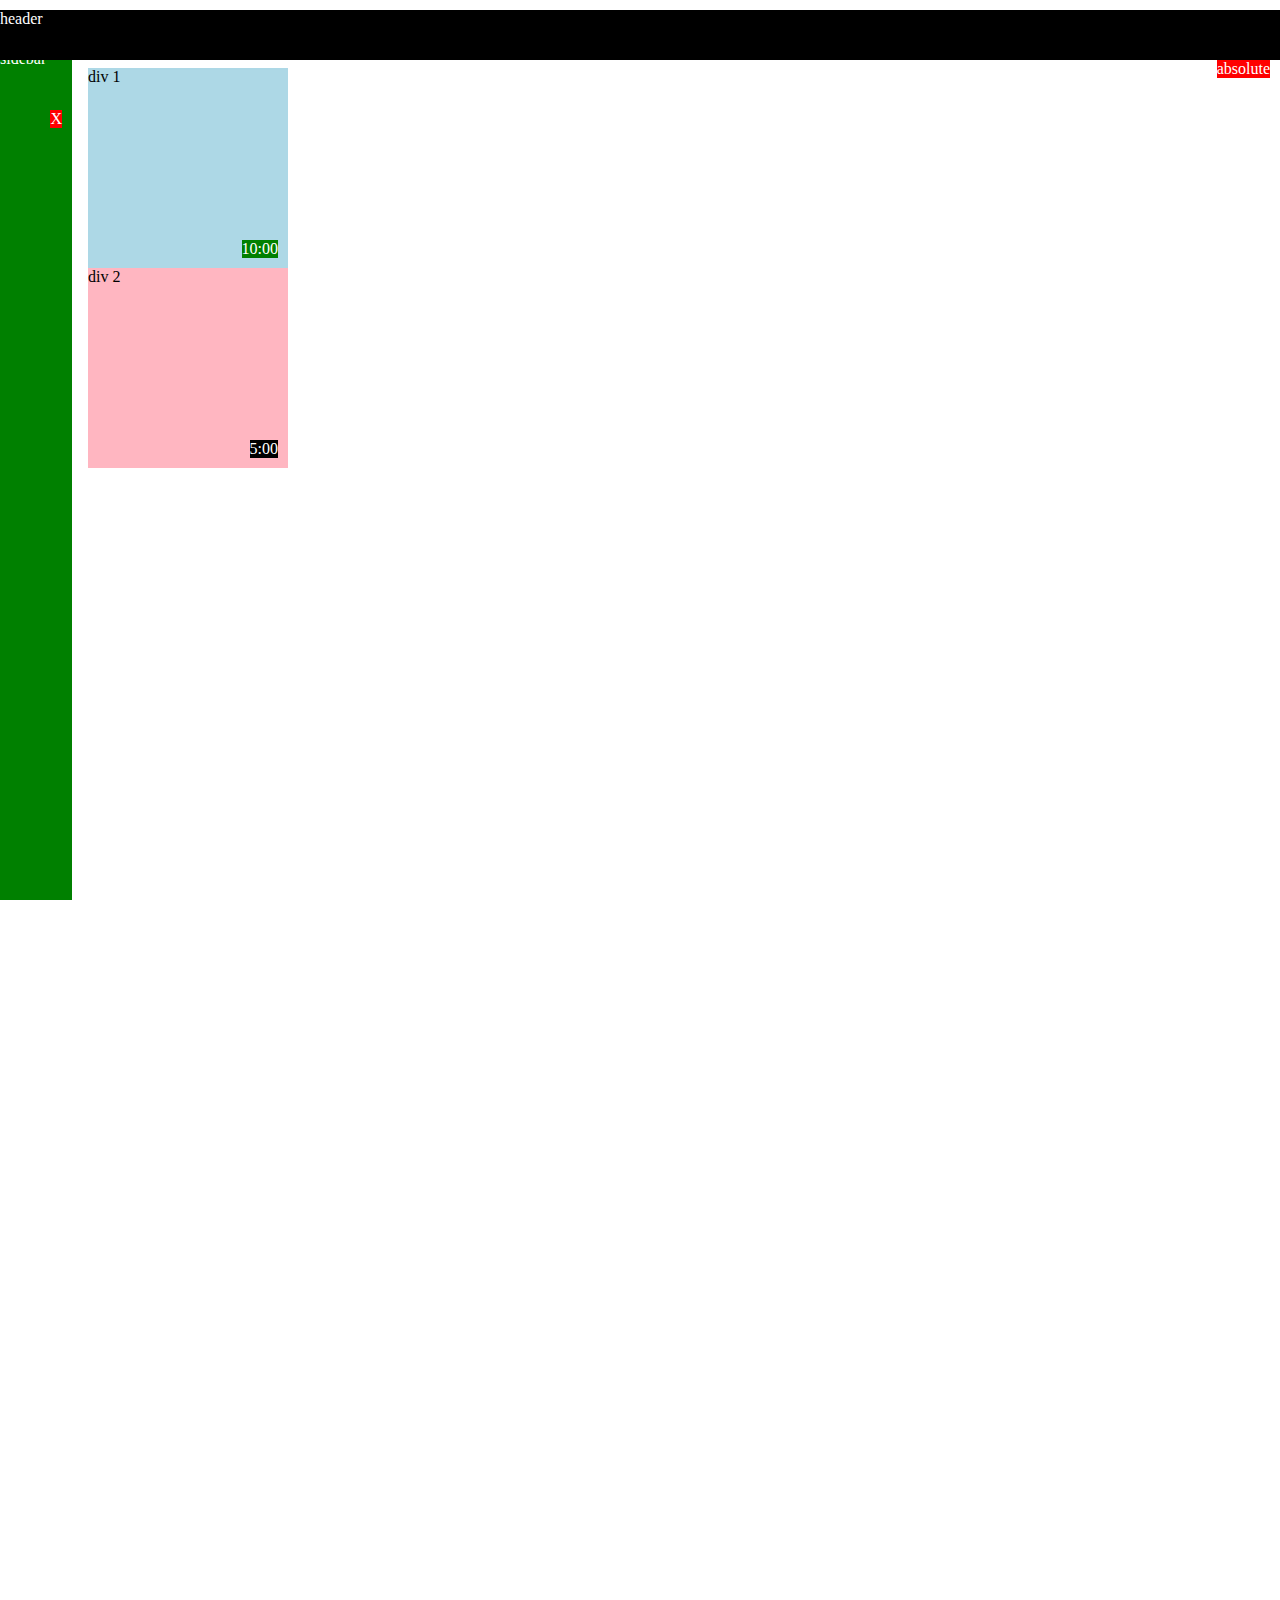
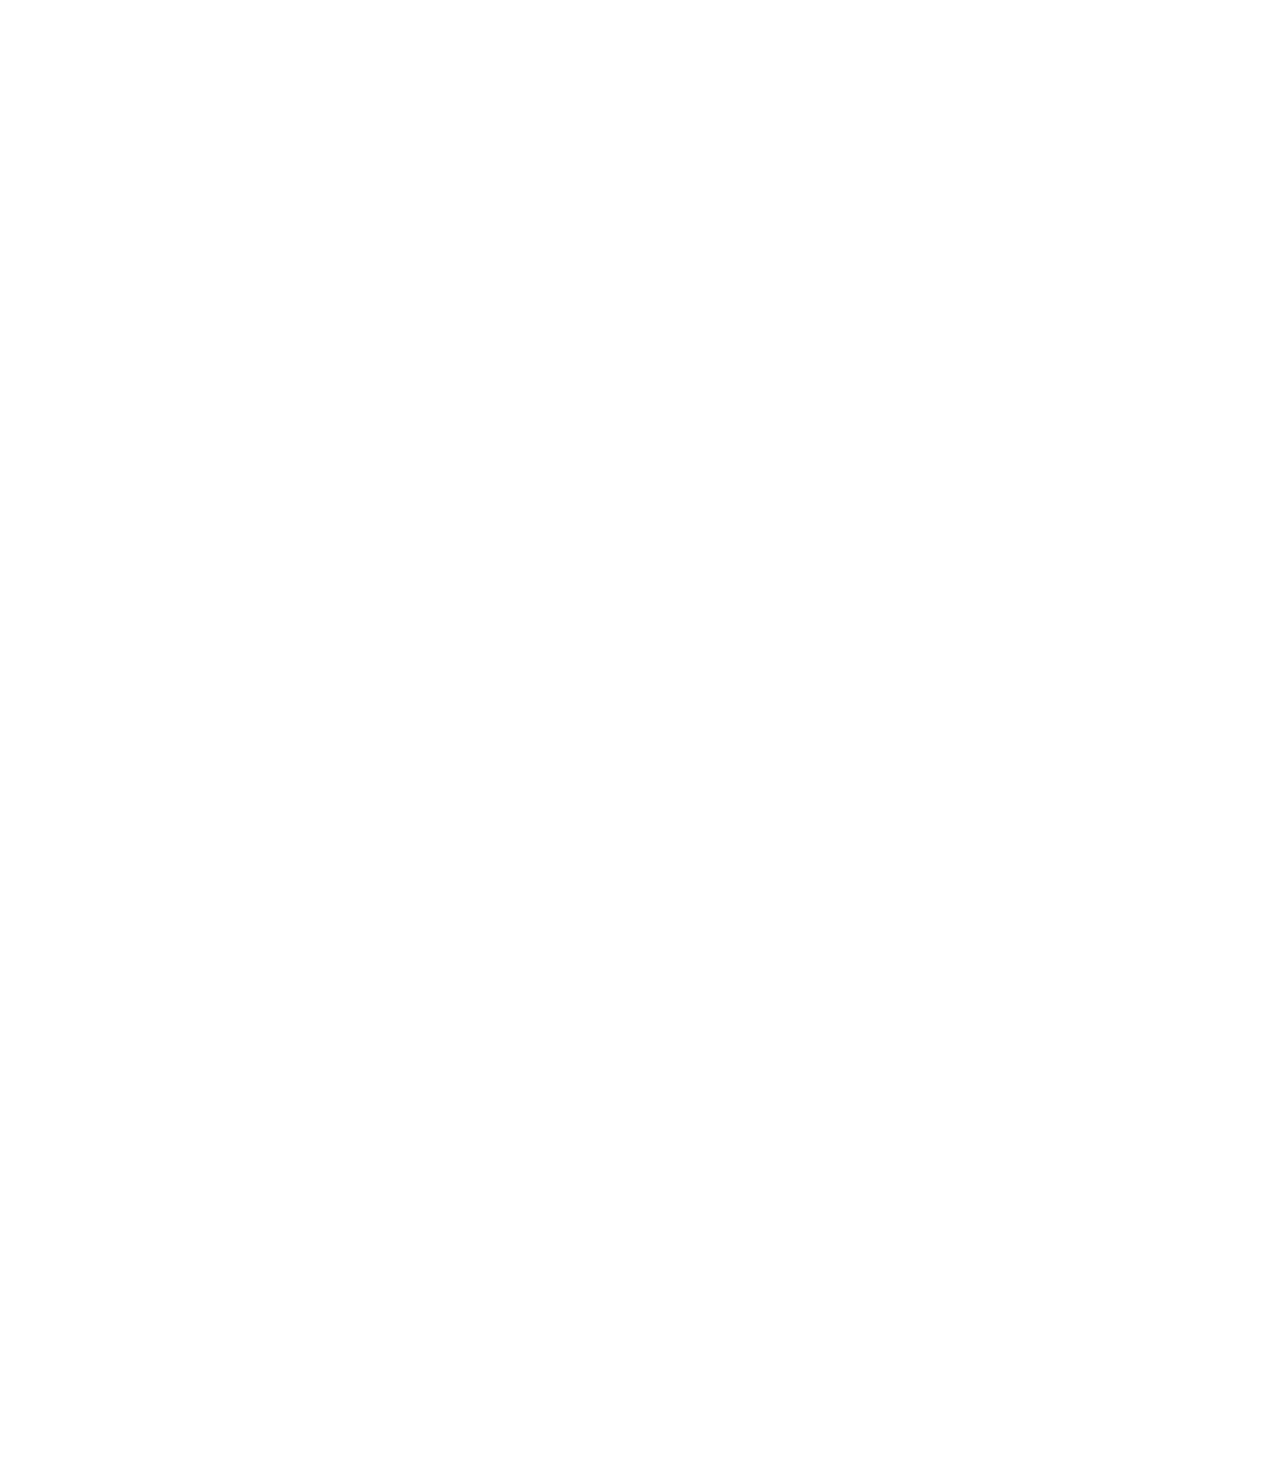
<file: Resources/position.html>
<!DOCTYPE html>
<html>
  <head>
      <title> Position Practice </title>
  </head>
  <body style = "
    height: 3000px;
    padding-top: 60px;
    padding-left: 80px;
  ">
    <div style = "
      background-color: black;
      color: white;
      position: fixed;
      top: 10px;
      left: 0px;
      right: 0px;
      height: 50px;
      z-index: 100;
      "> header </div>

    <div style = "
      background-color: green;
      color: white;
      position: fixed;
      bottom: 0px;
      left: 0px;
      width: 72px;
      top: 50px;
    "> 
      sidebar 
      <div style = "
        position: absolute;
        background-color: red;
        color: white;
        right: 10px;
        top: 60px;
    ">
        X 
      </div>
    </div>

    <div style = "
      position: absolute;
      background-color: red;
      color: white;
      right: 10px;
      top: 60px;
    ">
      absolute </div>

    <div style = "
      background-color: lightblue;
      height: 200px;
      width: 200px;
      position: relative;
      "> div 1 
      <div style = "
        position: absolute;
        background-color: green;
        color: white;
        right: 10px;
        bottom: 10px
    ">
      10:00 
      </div>
    </div>

    <div style = "
      background-color: lightpink;
      height: 200px;
      width: 200px;
      position: relative;
      "> div 2 
      
      <div style = "
        position: absolute;
        background-color: black;
        color: white;
        right: 10px;
        bottom: 10px
    ">
      5:00 
      </div>
    </div>
  </body>
</html>
</file>
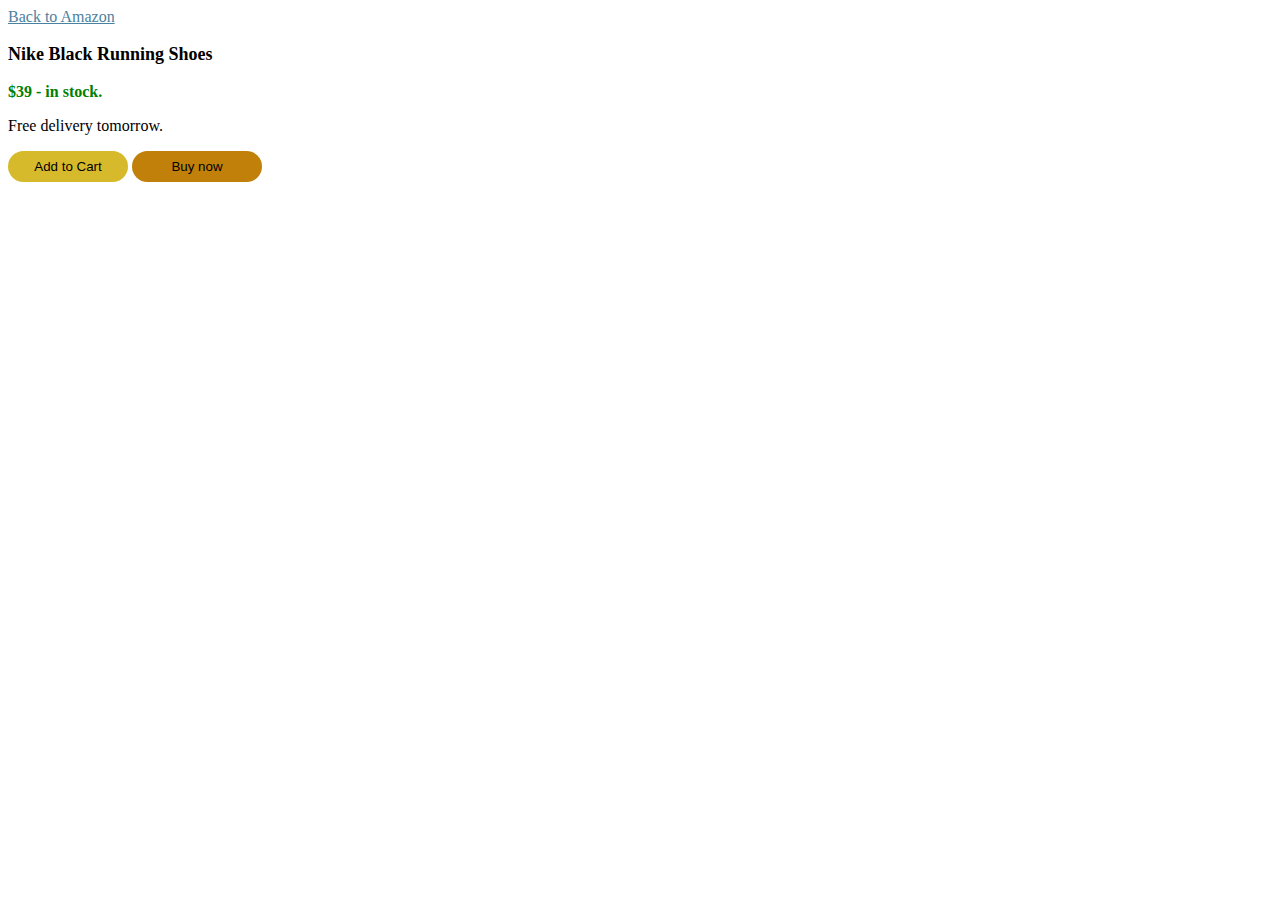
<file: Resources/website.html>
<!DOCTYPE html>
<html>
  <head>
    <title>King Ami</title>
  </head>
  <body>
    <a href = "https://www.amazon.com/" target = "_blank" class = "amazon-link">
      Back to Amazon
    </a>
    
    <p class = "nike-shoes">
      Nike Black Running Shoes
    </p>
    
    <p class = "in-stock">
      $39 - in stock.
    </p>
    
    <p class = "free-delivery">
      Free delivery tomorrow.
    </p>
    
    <button class = "add-cart">
      Add to Cart
    </button> 
    
    <button class = "buy-now">
      Buy now
    </button>
  </body>
</html>








<style>
  .amazon-link {
    color: rgb(75, 130, 159);
  }

  .amazon-link:hover {
    color: rgb(230, 78, 12);
  }

  .nike-shoes {
    font-weight: bold;
    font-size: large;
  }

  .in-stock {
    font-weight: bold;
    color: green;
  }

  .add-cart {
    background: rgb(215, 186, 43);
    width: 120px;
    height: 31px;
    border: none;
    border-radius: 15.5px;
    cursor: pointer;
  }

  .add-cart:hover {
    background-color: rgb(210, 158, 17);
  }

  .add-cart:active {
    opacity: 0.15;
  }

  .buy-now {
    background: rgb(193, 128, 9);
    width: 130px;
    height: 31px;
    border: none;
    border-radius: 15.5px;
    cursor: pointer;
  }

  .buy-now:hover {
    background-color: rgb(230, 166, 18);
  }

  .buy-now:active {
    opacity: .5
  }
</style>
</file>
<file: styles/header_footer.css>
.header {
  height: 55px;

  display: flex;
  flex-direction: row;
  justify-content: space-between;

  position: fixed;
  top: 0px;
  left: 0px;
  right: 0px;
  
  background-color: rgb(0, 0, 69);
  box-shadow: 0px 0px 4px 1px rgb(255, 196, 101);


  z-index: 1;
}

/*Left section of header aka Home Button*/

.left_section__parent_container a {
  margin-left: 165px;
  text-decoration: none;
}

.home_button_link {
  font-family: Roboto;
  color: rgb(255, 196, 101);
  font-weight: 900;
  font-size: 50px;
}  

/*Right section of header*/

.right_section_parent_container {
  display: flex;
  align-items: center;
  width: 360px;
  margin-right: 200px;
}


/*Grad plans button*/

.grad_plans_container {
  margin-right: 30px;
}

.grad_plans_button {
  color: rgb(255, 196, 101);
  background-color: rgb(0, 0, 69);
  font-family: Roboto;
  font-size: 16px;
  font-weight: 500;
  width: 135px;
  height: 55px;
  border: None;
}

.grad_plans_button:hover {
  cursor: pointer;
  background-color: rgb(255, 196, 101);
  color: rgb(0, 0, 69);
  transition: background-color 0.3s;
  text-decoration: underline;
}

.grad_plans_button:active {
  background-color: rgb(255, 212, 144);
  transition: background-color 0.15s;
  border-bottom-color: rgb(255, 212, 144);
  border-left-color: rgb(255, 212, 144);
  border-right-color: rgb(255, 212, 144);
}

/*Web links button*/

.web_links_parent_container {
  margin-right: 30px;
}

.web_links_button {
  font-size: 16px;
  font-family: Roboto;
  font-weight: 500;
  background-color: transparent;
  color: rgb(255, 196, 101);
  border: none;
  height: 55px;
  width: 112px;
}

.web_links_button:hover {
  cursor: pointer;
  background-color: rgb(255, 196, 101);
  color: rgb(0, 0, 69);
  transition: background-color 0.3s;
  text-decoration: underline;
}

.web_links_button:active {
  background-color: rgb(255, 212, 144);
  transition: background-color 0.15s;
  border-left-color: rgb(255, 212, 144);
  border-right-color: rgb(255, 212, 144);
}

/*Vid links button*/

.vid_links_parent_container a {
  margin-right: 30px;
  text-decoration: none;
}

.vid_links_button {
  font-size: 16px;
  color: rgb(255, 196, 101);
  background-color: rgb(0, 0, 69);
  font-family: Roboto;
  font-weight: 500;
  width: 96px;
  height: 55px;
  border: None;
  background-color: transparent;
}

.vid_links_button:hover {
  cursor: pointer;
  background-color: rgb(255, 196, 101);
  color: rgb(0, 0, 69);
  transition: background-color 0.3s;
  text-decoration: underline;
}

.vid_links_button:active {
  background-color: rgb(255, 212, 144);
  transition: background-color 0.15s;
  border-left-color: rgb(255, 212, 144);
  border-right-color: rgb(255, 212, 144);
}

/*Footer Section*/

.footer {
  margin-top: 200px;
  box-shadow: 0px 0px 4px 1px rgb(255, 196, 101);
  background-color: rgb(0, 0, 69);
  display: flex; 
  align-items: center;
  justify-content: space-between;
  flex-direction: row;
}

/*Questions*/

.questions_parent_container {
  margin-right: 10px;
}

.questions_link {
  font-size: 20px;
  font-style: Italic;
  font-weight: 700;
  color: rgb(159, 218, 255);
}

/*Credits*/

.credits_parent_container {
  margin-left: 10px;
}

.credits_info {
  color: rgb(255, 196, 101);
}

/*Hamburger menu section*/

.hamburger {
  position: relative;
  display: block;
  cursor: pointer;
  width: 45px;
  appearance: none;
  background: none;
  outline: none;
  border: none;
}

.hamburger .bars, .hamburger:after, .hamburger:before {
  content: " ";
  display: block;
  width: 100%;
  height: 5px;
  background-color: rgb(255, 196, 101);
  margin: 6px 0px;
  transition: 0.4s;
}

.hamburger.is-active:before {
  transform: rotate(-45deg) translate(-8px, 6px);
}

.hamburger.is-active:after {
  transform: rotate(45deg) translate(-9px, -8px);
}

.hamburger.is-active .bars {
  opacity: 0;
}

.mobile_nav {
  position: fixed;
  margin-top: 40px;
  top: 0;
  left: 100%;
  width: 100%;
  min-height: 100vh;
  display: block;
  z-index: 0;
  padding-top: 120px;
  background-color: rgb(0, 0, 69);
  transition: 0.4s;
}

.mobile_nav.is-active {
  left: 0; 
}

.mobile_nav a {
  display: block;
  width: 100%;
  max-width: 200px;
  margin: 0 auto 16px;
  text-align: center;
  margin-bottom: 16px;
  padding: 12px 16px;
  background-color: rgb(255, 196, 101);
  color: rgb(0, 0, 69);
  text-decoration: none;
  font-weight: 500;
  font-size: 20px;
}

.mobile_nav a:hover {
  background-color: rgb(255, 212, 144);
  transition: background-color 0.3s;
}

/*Media Queries*/

@media (min-width: 1101px) {
  .hamburger {
    display: none;
  }
}

@media (max-width: 1100px) {
  .hamburger {
    display: contents;
    display: block;
    margin-right: 15px;
  }

  .right_section_parent_container {
    display: none;
  }

  .left_section__parent_container a {
    margin-left: 20px;
  }
}

@media (max-width: 610px) {
  .questions_parent_container {
    margin-right: 6px;
  }

  .credits_parent_container {
    margin-left: 6px;
  }
}
</file>
<file: styles/home_general.css>
body { /*leave this part as it is, don't add the "." before the body because that's how you target the body*/
  font-family: Roboto;
  margin: 0;
  background-color: rgb(0, 0, 69);
}

@media screen and (max-width: 280px) {
  body {
    min-width: 280px;
  }
}
</file>
<file: styles/home_mission_statement.css>
/*Cover photo section*/

.cover_image_container {
  display: flex;
  justify-content: center;
}
  
.cover_image {
  margin-top: 120px;
  border-radius: 20px;
  width: 90%;
  box-shadow: 0px 0px 10px 4px rgb(255, 196, 101);
  border-radius: 20px;
}

/*Mission Statement Section*/

.ms_parent_container { /*The center alignment container*/
  display: flex;
  justify-content: center;
  align-items: center;
}

.ms_secondary_container {
  display: flex;
  margin-top: 145px;
  width: 85%;
}

.ms_paragraph_container {
  width: 250%;
}

.ms_paragraph_secondary_container {
  color: pink;
  padding: 30px;
  box-shadow: 0px 0px 10px 4px pink;
  border-radius: 20px;
}
  
.ms_title {
  font-size: 30px;
  font-weight: 500;
  text-decoration: underline;
  text-align: center;
}
  
.ms_paragraph {
  font-weight: 500;
  line-height: 2;
}
  
/*Images for mission statement section*/
  
.ms_images_container {
  margin-top: 7;
  width: 250%;
  height: 30%;
}
  
.ms_images {
  width: 90%;
}

/* Section divider */
  
.section_divider {
  margin-top: 180px;
  border-top-style: solid;
  border-top-color: rgb(255, 196, 101);
  border-top-width: 2px;
}

/* Media Queries */

@media screen and (min-width: 1440px) {
  .ms_paragraph {
    font-size: calc(16px + 6 * ((100vw - 1440px) / 400));
  }

  .ms_title {
    font-size: calc(30px + 12 * ((100vw - 1440px) / 400));
  }

  .ms_images_container {
    margin-top: 10px;
  }
}

@media (max-width: 1400px) {
  .ms_images_container {
    display: none;
  }

  .ms_images {
    display: none;
  }

  .ms_paragraph_container {
    width: 200%;
  }
}

@media (max-width: 992px) {

  .ms_secondary_container {
    flex-direction: column;
    width: 60%;
  }

  .ms_paragraph_container {
    width: 100%;
  }

  .ms_images_container {
    width: 100%;
    display: block;
  }

  .ms_images {
    width: 100%;
    display: inline;
  }
}

@media all and (max-width: 450px) {
  .ms_images_container {
    display: none;
  }

  .ms_images {
    display: none;
  }

  .ms_secondary_container {
    margin-top: 125px;
  }
}

@media (max-width: 283px) {
  .ms_title {
    margin-left: -19px;
  }
}
</file>
<file: styles/home_general_guidelines.css>
/*General Guidelines Section*/

.gg_parent_container {
  display: flex;
  justify-content: center;
  align-items: center;
}

.gg_secondary_container {
  display: flex;
  margin-top: 195px;
  width: 85%;
}

.gg_paragraph_container {
  order: 1;
  width: 276%;
}

.gg_paragraph_secondary_container {
  color: rgb(125, 255, 120);
  padding: 30px;
  box-shadow: 0px 0px 10px 4px rgb(125, 255, 120);
  border-radius: 20px;
}
  
.gg_title {
  text-align: center;
  font-size: 30px;
  font-weight: 500;
  text-decoration: underline;
}
  
.gg_paragraph {
  font-weight: 500;
  line-height: 2;
}
  
/*Images for general guidelines section*/
  
.gg_images_container {
  order: 2;
  width: 250%;
  height: 30%;
  margin-left: 60px;
}
  
.gg_images {
  width: 100%;
}

/*Media Queries*/

@media screen and (min-width: 1440px) {
  .gg_paragraph {
    font-size: calc(16px + 6 * ((100vw - 1440px) / 400));
  }

  .gg_title {
    font-size: calc(30px + 12 * ((100vw - 1440px) / 400));
  }
}

@media (max-width: 1400px) {
  .gg_images_container {
    display: none;
  }

  .gg_images {
    display: none;
  }

  .gg_paragraph_container {
    width: 200%;
  }
}

@media (max-width: 992px) {

  .gg_secondary_container {
    flex-direction: column;
    width: 60%;
  }

  .gg_paragraph_container {
    order: 2;
    width: 100%;
  }

  .gg_images_container {
    order: 1;
    width: 100%;
    margin-left: 0px;
    display: block;
  }

  .gg_images {
    width: 100%;
    display: inline;
  }
}

@media all and (max-width: 450px) {
  .gg_images_container {
    display: none;
  }

  .gg_images {
    display: none;
  }
}

@media (max-width: 283px) {
  .gg_title {
    margin-left: -19px;
  }
}
</file>
<file: styles/grad_plans_general.css>
body { /* leave this part as it is, don't add the "." before the body because that's how you target the body */
  font-family: Roboto;
  margin: 0;
  background-color: rgb(0, 0, 69);
  color: white;
}

main {
  margin-top: 70px;
}
  
@media screen and (max-width: 280px) {
  body {
    min-width: 280px;
  }
}
</file>
<file: styles/grad_plans_main.css>
/* general stuff, titles, disclaimer */

.title_parent_container {
  margin-top: 90px;
  box-shadow: 0px 0px 10px 4px rgb(255, 196, 101);
  border-radius: 20px;
  max-width: 50%;
  margin-left: auto;
  margin-right: auto;
  width: fit-content;
}

.in_page_title {
  color: rgb(255, 196, 101);
  font-weight: 700;
  font-size: 40px;
  text-decoration: underline;
  text-align: center;
  padding: 20px;
}

.disclaimer {
  text-align: center;
  color: rgb(255, 196, 101);
  font-weight: 900;
}

.all_content_parent_container {
  display: grid;
  grid-template-columns: 1fr 1fr;
  column-gap: 10px;
  row-gap: 160px;
  margin-top: 80px;
  justify-items: center;
}

/* grad plan 1 section */

.grad_plan_1 {
  box-shadow: 0px 0px 10px 4px rgb(159, 218, 255);
  border-radius: 20px;
  width: 60%;
  padding: 30px;
  color: rgb(159, 218, 255);
}

.blurred_image_1 {
  width: 100%;
}

.title_1 {
  font-size: 30px;
  font-weight: 500;
  margin-top: -10px;
  text-decoration: underline;
  display: flex;
  justify-content: center;
}

.description_1 {
  display: flex;
  justify-content: center;
  font-weight: 500;
}

.link_1 {
  display: flex;
  justify-content: center;
}

.link_gp_1 {
  color: rgb(159, 218, 255);
  font-weight: 700;
}

/* grad plan 2 section */

.grad_plan_2 {
  box-shadow: 0px 0px 10px 4px rgb(255, 253, 129);
  border-radius: 20px;
  width: 60%;
  padding: 30px;
  color:  rgb(255, 253, 129);
}

.blurred_image_2 {
  width: 100%
}

.title_2 {
  font-size: 30px;
  font-weight: 500;
  margin-top: -10px;
  text-decoration: underline;
  display: flex;
  justify-content: center;
}

.description_2 {
  font-weight: 500;
  display: flex;
  justify-content: center;
}

.link_2 {
  display: flex;
  justify-content: center;
}

.link_gp_2 {
  color: rgb(255, 253, 129);
  font-weight: 700;
}

/* grad plan 3 section */

.grad_plan_3 {
  box-shadow: 0px 0px 10px 4px rgb(255, 253, 129);
  border-radius: 20px;
  width: 60%;
  padding: 30px;
  color:  rgb(255, 253, 129);
}

.blurred_image_3 {
  width: 100%
}

.title_3 {
  font-size: 30px;
  font-weight: 500;
  margin-top: -10px;
  text-decoration: underline;
  display: flex;
  justify-content: center;
}

.description_3 {
  font-weight: 500;
  display: flex;
  justify-content: center;
}

.link_3 {
  display: flex;
  justify-content: center;
}

.link_gp_3 {
  color: rgb(255, 253, 129);
  font-weight: 700;
}

/* grad plan 4 section */

.grad_plan_4 {
  box-shadow: 0px 0px 10px 4px rgb(159, 218, 255);
  border-radius: 20px;
  width: 60%;
  padding: 30px;
  color: rgb(159, 218, 255);
}

.blurred_image_4 {
  width: 100%
}

.title_4 {
  font-size: 30px;
  font-weight: 500;
  margin-top: -10px;
  text-decoration: underline;
  display: flex;
  justify-content: center;
}

.description_4 {
  font-weight: 500;
  display: flex;
  justify-content: center;
}

.link_4 {
  display: flex;
  justify-content: center;
}

.link_gp_4 {
  color: rgb(159, 218, 255);
  font-weight: 700;
}

/* title_1, description_1, link_gp_1 */

@media screen and (min-width: 1440px) {
  .title_1, .title_2, .title_3, .title_4 {
    font-size: calc(30px + 12 * ((100vw - 1440px) / 400));
  }

  .description_1, .description_2, .description_3, .description_4 {
    font-size: calc(16px + 6 * ((100vw - 1440px) / 400));
  }

  .link_gp_1, .link_gp_2, .link_gp_3, .link_gp_4 {
    font-size: calc(16px + 6 * ((100vw - 1440px) / 400));
  }

  .in_page_title {
    font-size: calc(40px + 18 * ((100vw - 1440px) / 400));
  }

  .disclaimer_section {
    font-size: calc(16px + 6 * ((100vw - 1440px) / 400));
  }
}

@media (max-width: 768px) {
  .title_parent_container {
    max-width: 80%;
  }
}

@media (max-width: 600px) {
  .all_content_parent_container {
    grid-template-columns: 1fr;
  }

  .grad_plan_3 {
    box-shadow: 0px 0px 10px 4px rgb(159, 218, 255);
    color: rgb(159, 218, 255);
  }

  .link_gp_3 {
    color: rgb(159, 218, 255);
  }

  .grad_plan_4 {
    box-shadow: 0px 0px 10px 4px rgb(255, 253, 129);
    color: rgb(255, 253, 129);
  }

  .link_gp_4 {
    color: rgb(255, 253, 129);
  }
}
</file>
<file: styles/vid_links_general.css>
body { /* leave this part as it is, don't add the "." before the body because that's how you target the body */
    font-family: Roboto;
    margin: 0;
    background-color: rgb(0, 0, 69);
  }
  
  @media screen and (max-width: 280px) {
    body {
      min-width: 280px;
    }
  }
</file>
<file: styles/vid_links_main.css>
/* In page title */

.in_page_title_parent_container {
  margin-top: 90px;
  width: fit-content;
  margin-left: auto;
  margin-right: auto;
  box-shadow: 0px 0px 10px 4px rgb(255, 196, 101);
  border-radius: 20px;
}

.in_page_title {
  color: rgb(255, 196, 101);
  font-weight: 700;
  font-size: 40px;
  text-decoration: underline;
  text-align: center;
  padding: 20px;
}

/*Main body*/

.main_body_parent_container {
  display: grid;
  grid-template-columns: 1fr 1fr 1fr;
  justify-items: center;
  margin-top: 90px;
  row-gap: 40px;
}

/*Odd numbered videos*/

.video_container_1, .video_container_3, .video_container_5, .video_container_7, .video_container_9 {
  box-shadow: 0px 0px 10px 4px orange;
  border-radius: 20px;
  padding: 10px;
  width: 70%;
}

.image_1, .image_3, .image_5, .image_7, .image_9 {
  width: 100%;
}

.yt_link_1, .yt_link_3, .yt_link_5, .yt_link_7, .yt_link_9 {
  text-align: center;
}

.video_title_link_1, .video_title_link_3, .video_title_link_5, .video_title_link_7, .video_title_link_9 {
  color: orange;
  font-weight: 700;
  font-size: 26px;
}

.description_1, .description_3, .description_5, .description_7, .description_9 {
  text-align: center;
  color: orange;
  font-weight: 500;
}

/*Even numbered videos*/

.video_container_2, .video_container_4, .video_container_6, .video_container_8 {
  box-shadow: 0px 0px 10px 4px white;
  border-radius: 20px;
  padding: 10px;
  width: 70%;
}

.image_2, .image_4, .image_6, .image_8 {
  width: 100%;
}

.yt_link_2, .yt_link_4, .yt_link_6, .yt_link_8 {
  text-align: center;
}

.video_title_link_2, .video_title_link_4, .video_title_link_6, .video_title_link_8 {
  color: white;
  font-weight: 700;
  font-size: 26px;
}

.description_2, .description_4, .description_6, .description_8 {
  text-align: center;
  color: white;
  font-weight: 500;
}

/* media queries */

@media (min-width: 1440px) {
  .in_page_title {
    font-size: calc(40px + 18 * ((100vw - 1440px) / 400));
  }

  .video_title_link_1, .video_title_link_2, .video_title_link_3, .video_title_link_4,
  .video_title_link_5, .video_title_link_6, .video_title_link_7, .video_title_link_8,
  .video_title_link_9, .video_title_link_10 {
    font-size: calc(26px + 12 * ((100vw - 1440px) / 400));
  }

  .description_1, .description_2, .description_3, .description_4,
  .description_5, .description_6, .description_7, .description_8,
  .description_9, .description_10 {
    font-size: calc(16px + 6 * ((100vw - 1440px) / 400));
  }
}

@media (max-width: 1024px) {
  .main_body_parent_container {
    grid-template-columns: 1fr 1fr;
  }

  .video_container_3, .video_container_6, .video_container_7 {
    box-shadow: 0px 0px 10px 4px white;
  }

  .video_container_4, .video_container_5, .video_container_8, .video_container_9 {
    box-shadow: 0px 0px 10px 4px orange;
  }

  .video_container_3, .video_title_link_3, .description_3 {
    color: white;
  }

  .video_container_4, .video_title_link_4, .description_4 {
    color: orange;
  }

  .video_container_5, .video_title_link_5, .description_5 {
    color: orange
  }

  .video_container_6, .video_title_link_6, .description_6 {
    color: white;
  }

  .video_container_7, .video_title_link_7, .description_7 {
    color: white;
  }

  .video_container_8, .video_title_link_8, .description_8 {
    color: orange;
  }

  .video_container_9, .video_title_link_9, .description_9 {
    color: orange;
  }
}

@media (max-width: 450px) {
  .main_body_parent_container {
    grid-template-columns: 1fr;
  }

  .video_container_3, .video_container_7 {
    box-shadow: 0px 0px 10px 4px orange;
  }

  .video_container_4, .video_container_8{
    box-shadow: 0px 0px 10px 4px white;
  }

  .video_container_3, .video_title_link_3, .description_3 {
    color: orange;
  }

  .video_container_4, .video_title_link_4, .description_4 {
    color: white;
  }

  .video_container_7, .video_title_link_7, .description_7 {
    color: orange;
  }

  .video_container_8, .video_title_link_8, .description_8 {
    color: white;
  }
}

@media (max-width: 358px) {
  .in_page_title {
    font-size: 32px;
  }
}

@media (max-width: 300px) {
  .in_page_title {
    font-size: 26px;
  }
}
</file>
<file: styles/web_links_general.css>
body { /* leave this part as it is, don't add the "." before the body because that's how you target the body */
  font-family: Roboto;
  margin: 0;
  background-color: rgb(0, 0, 69);
}

@media screen and (max-width: 280px) {
  body {
    min-width: 280px;
  }
}
</file>
<file: styles/web_links_main.css>
/*Title Section*/

.title_container {
  margin-top: 90px;
  width: fit-content;
  margin-left: auto;
  margin-right: auto;
  box-shadow: 0px 0px 10px 4px rgb(255, 196, 101);
  border-radius: 20px;
}

.in_page_title {
  color: rgb(255, 196, 101);
  font-weight: 700;
  font-size: 40px;
  text-decoration: underline;
  text-align: center;
  padding: 20px;
}

/*All content section*/

.all_content_parent_container {
  display: grid;
  grid-template-columns: 1fr;
  justify-items: center;
  margin-top: 90px;
}

/*Left section*/

.left_container {
  width: 100%;
}

/*Right section*/

.right_container {
  margin-top: 50px;
  width: 100%;
}

/* link 1 */

.link_container_1 { /* the first container for the left section */
  box-shadow: 0px 0px 10px 4px rgb(215, 186, 255);
  border-radius: 20px;
  width: 80%;
  margin-left: auto;
  margin-right: auto;
  padding-top: 20px;
  padding-left: 20px;
  padding-right: 20px;
  padding-bottom: 10px;
}

.link_inner_container_1 {
  display: flex;
  justify-content: center;
}

.link_1 {
  color: rgb(215, 186, 255);
  font-weight: 700;
  font-size: 26px;
  text-align: center;
}

.paragraph_container_1 {
  display: flex;
  justify-content: center;
}

.paragraph_1 {
  width: fit-content;
  text-align: center;
  color: rgb(215, 186, 255);
  font-weight: 500;
}

/* link 2 */

.link_container_2 { /* the container for the first link */
  box-shadow: 0px 0px 10px 4px rgb(255, 140, 140);
  border-radius: 20px;
  width: 80%;
  margin-left: auto;
  margin-right: auto;
  padding-top: 20px;
  padding-left: 20px;
  padding-right: 20px;
  padding-bottom: 10px;
  margin-top: 50px;
}

.link_inner_container_2 {
  display: flex;
  justify-content: center;
}

.link_2 {
  color: rgb(255, 140, 140);
  font-weight: 700;
  font-size: 26px;
  text-align: center;
}

.paragraph_container_2 {
  display: flex;
  justify-content: center;
}

.paragraph_2 {
  width: fit-content;
  text-align: center;
  color: rgb(255, 140, 140);
  font-weight: 500;
}

/* link 3 */

.link_container_3 { /* the container for the first link */
  box-shadow: 0px 0px 10px 4px rgb(215, 186, 255);
  border-radius: 20px;
  width: 80%;
  margin-left: auto;
  margin-right: auto;
  padding-top: 20px;
  padding-left: 20px;
  padding-right: 20px;
  padding-bottom: 10px;
  margin-top: 50px;
}

.link_inner_container_3 {
  display: flex;
  justify-content: center;
}

.link_3 {
  color: rgb(215, 186, 255);
  font-weight: 700;
  font-size: 26px;
  text-align: center;
}

.paragraph_container_3 {
  display: flex;
  justify-content: center;
}

.paragraph_3 {
  width: fit-content;
  text-align: center;
  color: rgb(215, 186, 255);
  font-weight: 500;
}

/* link 4 */

.link_container_4 { /* the container for the first link */
  box-shadow: 0px 0px 10px 4px rgb(255, 140, 140);
  border-radius: 20px;
  width: 80%;
  margin-left: auto;
  margin-right: auto;
  padding-top: 20px;
  padding-left: 20px;
  padding-right: 20px;
  padding-bottom: 10px;
  margin-top: 50px;
}

.link_inner_container_4 {
  display: flex;
  justify-content: center;
}

.link_4 {
  color: rgb(255, 140, 140);
  font-weight: 700;
  font-size: 26px;
  text-align: center;
}

.paragraph_container_4 {
  display: flex;
  justify-content: center;
}

.paragraph_4 {
  width: fit-content;
  text-align: center;
  color: rgb(255, 140, 140);
  font-weight: 500;
}

/* link 5 */

.link_container_5 { /* the container for the first link */
  box-shadow: 0px 0px 10px 4px rgb(215, 186, 255);
  border-radius: 20px;
  width: 80%;
  margin-left: auto;
  margin-right: auto;
  padding-top: 20px;
  padding-left: 20px;
  padding-right: 20px;
  padding-bottom: 10px;
  margin-top: 50px;
}

.link_inner_container_5 {
  display: flex;
  justify-content: center;
}

.link_5 {
  color: rgb(215, 186, 255);
  font-weight: 700;
  font-size: 26px;
  text-align: center;
}

.paragraph_container_5 {
  display: flex;
  justify-content: center;
}

.paragraph_5 {
  width: fit-content;
  text-align: center;
  color: rgb(215, 186, 255);
  font-weight: 500;
}

/* link 6 */

.link_container_6 { /*the container for the first link of the right section*/
  box-shadow: 0px 0px 10px 4px rgb(255, 140, 140);
  border-radius: 20px;
  width: 80%;
  margin-left: auto;
  margin-right: auto;
  padding-top: 20px;
  padding-left: 20px;
  padding-right: 20px;
  padding-bottom: 10px;
}

.link_inner_container_6 {
  display: flex;
  justify-content: center;
}

.link_6 {
  color: rgb(255, 140, 140);
  font-weight: 700;
  font-size: 26px;
  text-align: center;
}

.paragraph_container_6 {
  display: flex;
  justify-content: center;
}

.paragraph_6 {
  width: fit-content;
  text-align: center;
  color: rgb(255, 140, 140);
  font-weight: 500;
}

/* link 7 */

.link_container_7 { /* the container for the first link */
  box-shadow: 0px 0px 10px 4px rgb(215, 186, 255);
  border-radius: 20px;
  width: 80%;
  margin-left: auto;
  margin-right: auto;
  padding-top: 20px;
  padding-left: 20px;
  padding-right: 20px;
  padding-bottom: 10px;
  margin-top: 50px;
}

.link_inner_container_7 {
  display: flex;
  justify-content: center;
}

.link_7 {
  color: rgb(215, 186, 255);
  font-weight: 700;
  font-size: 26px;
  text-align: center;
}

.paragraph_container_7 {
  display: flex;
  justify-content: center;
}

.paragraph_7 {
  width: fit-content;
  text-align: center;
  color: rgb(215, 186, 255);
  font-weight: 500;
}

/* link 8 */

.link_container_8 { /* the container for the first link */
  box-shadow: 0px 0px 10px 4px rgb(255, 140, 140);
  border-radius: 20px;
  width: 80%;
  margin-left: auto;
  margin-right: auto;
  padding-top: 20px;
  padding-left: 20px;
  padding-right: 20px;
  padding-bottom: 10px;
  margin-top: 50px;
}

.link_inner_container_8 {
  display: flex;
  justify-content: center;
}

.link_8 {
  color: rgb(255, 140, 140);
  font-weight: 700;
  font-size: 26px;
  text-align: center;
}

.paragraph_container_8 {
  display: flex;
  justify-content: center;
}

.paragraph_8 {
  width: fit-content;
  text-align: center;
  color: rgb(255, 140, 140);
  font-weight: 500;
}

/* link 9 */

.link_container_9 { /* the container for the first link */
  box-shadow: 0px 0px 10px 4px rgb(215, 186, 255);
  border-radius: 20px;
  width: 80%;
  margin-left: auto;
  margin-right: auto;
  padding-top: 20px;
  padding-left: 20px;
  padding-right: 20px;
  padding-bottom: 10px;
  margin-top: 50px;
}

.link_inner_container_9 {
  display: flex;
  justify-content: center;
}

.link_9 {
  color: rgb(215, 186, 255);
  font-weight: 700;
  font-size: 26px;
  text-align: center;
}

.paragraph_container_9 {
  display: flex;
  justify-content: center;
}

.paragraph_9 {
  width: fit-content;
  text-align: center;
  color: rgb(215, 186, 255);
  font-weight: 500;
}

/* link 10 */

.link_container_10 { /* the container for the first link */
  box-shadow: 0px 0px 10px 4px rgb(255, 140, 140);
  border-radius: 20px;
  width: 80%;
  margin-left: auto;
  margin-right: auto;
  padding-top: 20px;
  padding-left: 20px;
  padding-right: 20px;
  padding-bottom: 10px;
  margin-top: 50px;
}

.link_inner_container_10 {
  display: flex;
  justify-content: center;
}

.link_10 {
  color: rgb(255, 140, 140);
  font-weight: 700;
  font-size: 26px;
  text-align: center;
}

.paragraph_container_10 {
  display: flex;
  justify-content: center;
}

.paragraph_10 {
  width: fit-content;
  text-align: center;
  color: rgb(255, 140, 140);
  font-weight: 500;
}

@media (min-width: 1440px) {
  .paragraph_1, .paragraph_2, .paragraph_3, .paragraph_4, .paragraph_5, 
  .paragraph_6, .paragraph_7, .paragraph_8, .paragraph_9, .paragraph_10 {
    font-size: calc(16px + 6 * ((100vw - 1440px) / 400));
  }

  .link_1, .link_2, .link_3, .link_4, .link_5, 
  .link_6, .link_7, .link_8, .link_9, .link_10 {
    font-size: calc(26px + 12 * ((100vw - 1440px) / 400));
  }

  .in_page_title {
    font-size: calc(40px + 18 * ((100vw - 1440px) / 400));
  }

}

@media (max-width: 358px) {
  .in_page_title {
    font-size: 32px;
  }
}

@media (max-width: 300px) {
  .in_page_title {
    font-size: 26px;
  }
}
</file>
